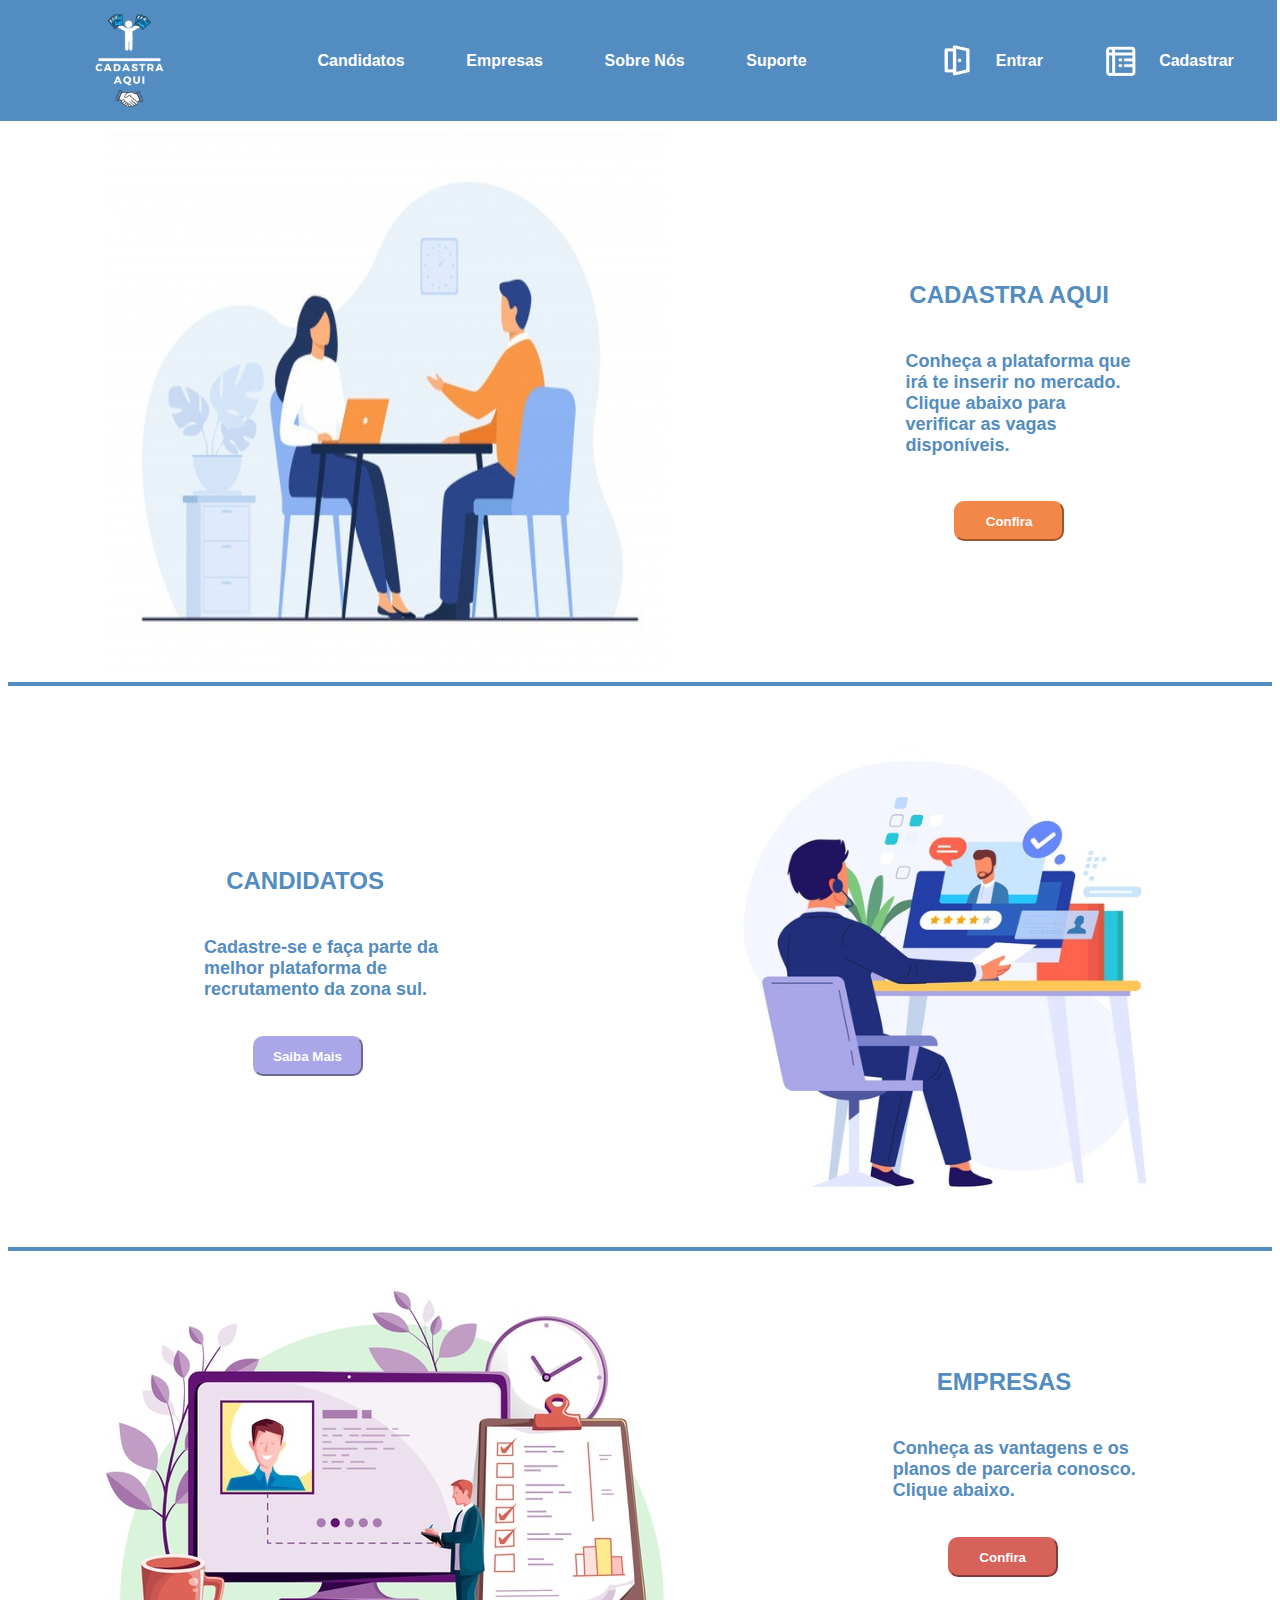
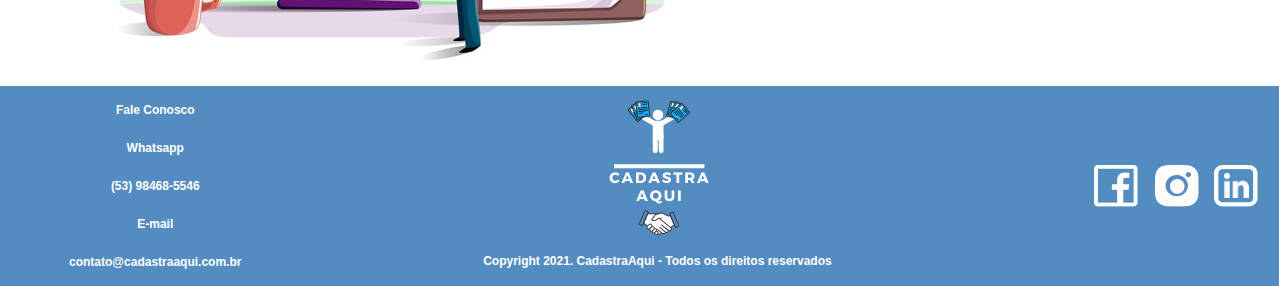
<file: includes/html/index.html>
<!DOCTYPE html>
<html lang="en">
<head>
    <meta charset="UTF-8">
    <meta http-equiv="X-UA-Compatible" content="IE=edge">
    <meta name="viewport" content="width=device-width, initial-scale=1.0">
    <title>Cadastra Aqui</title>
    <link rel="stylesheet" href="../css/style_index_teste.css">
    <link rel="apple-touch-icon" sizes="144x144" href="../imagens/favicon.ico">
    <link rel="icon" type="image/png" sizes="32x32" href="../imagens/favicon.ico">
    <link rel="icon" type="image/png" sizes="16x16" href="../imagens/favicon.ico">
    <link rel="mask-icon" href="../imagens/favicon.ico" color="#5bbad5">
    <meta name="msapplication-TileColor" content="#da532c">
    <meta name="theme-color" content="#ffffff">
</head>
<body>
    <header>
        <div class="logo">
            <img src="../imagens/Cópia de Cadastra Aqui Logotipo.png" alt="" width="100" height="10">
        </div>
        <nav class="menu">
            <div class="links">
                <li class="candidatos"><a href="candidatos.html">Candidatos</a></li>
                <li class="empresas"><a href="empresas.html">Empresas</a></li>
                <li class="sobre_nos"><a href="sobre_nos.html">Sobre Nós</a></li>
                <li class="suporte"><a href="suporte.html">Suporte</a></li>
            </div>
            <div class="acoes">
                <img class="btn-open" src="../imagens/bx_bx-door-open.png" alt="">
                <li class="entrar"><a href="login.html">Entrar</a></li>
                <img class="icon-cad" src="../imagens/Group.png" alt="" width="30" height="30">
                <li class="cadastrar"><a href="cadastro.html">Cadastrar</a></li>
            </div>
        </nav>
    </header>

    <section>
        <div class="conteudo-cadastra">
            <div class="img-cad">
                <img src="../imagens/imagem_inicial.jpg" alt="" width="560" height="545">
            </div>
            <div class="cadastra_aqui">
                <p class="titulo_cad">CADASTRA AQUI</p>
                <p class="texto_cad">Conheça a plataforma que irá te inserir no mercado.
                    Clique abaixo para verificar as vagas disponíveis. </p>
                <button type="submit" class="bt-conf">Confira</button></p>
            </div>
        </div>
        <hr class="divisoria">
        <div class="conteudo-candidato">
            <div class="candidato">
                <p class="titulo_cand">CANDIDATOS</p>
                <p class="texto_cand">Cadastre-se e faça parte da melhor plataforma
                    de recrutamento da zona sul.</p>
                <p class="bt-text"><button type="submit" class="bt-cand">Saiba Mais</button></p>
            </div>
            <div class="img-cand">
                <img src="../imagens/entrevista.jpg" alt="" width="560" height="545">
            </div>
        </div>
        <hr class="divisoria"> 
        <div class="conteudo-empresa">
            <div class="img-emp">
                <img src="../imagens/empresas.jpg" alt="">
            </div>
            <div class="empresa">
                <p class="titulo_emp">EMPRESAS</p>
                <p class="texto_emp">Conheça as vantagens e os planos de parceria conosco.
                    Clique abaixo. </p>
                <p class="bt-text"><button type="submit" class="bt-emp">Confira</button></p>
            </div>
        </div>
    </section>

    <footer class="rodape">
        <div class="contato">
            <p class="fale_conosco">Fale Conosco</p>
            <p class="whatsapp">Whatsapp</p>
            <p class="numero">(53) 98468-5546</p>
            <p class="email">E-mail</p>
            <p class="endereco_email">contato@cadastraaqui.com.br</p>
        </div>
        <div class="marca">
            <img class="logotipo" src="../imagens/Cópia de Cadastra Aqui Logotipo.png" alt="">
            <p class="copyright">Copyright 2021. CadastraAqui - Todos os direitos reservados</p>
        </div>
        <div class="icones">
            <img class="facebook" src="../imagens/VectorFacebook.png" alt="">
            <img class="instagram" src="../imagens/VectorInstagram-1.png" alt="">
            <img class="circulo-insta" src="../imagens/VectorInstagram.png" alt="" width="15" height="15">
            <img class="linkedin" src="../imagens/VectorLinkedin-1.png" alt="">
            <img class="sigla-linkedin" src="../imagens/VectorLinkedin.png" alt="" width="25" height="25">
        </div>
    </footer>
</body>
</html>
</file>
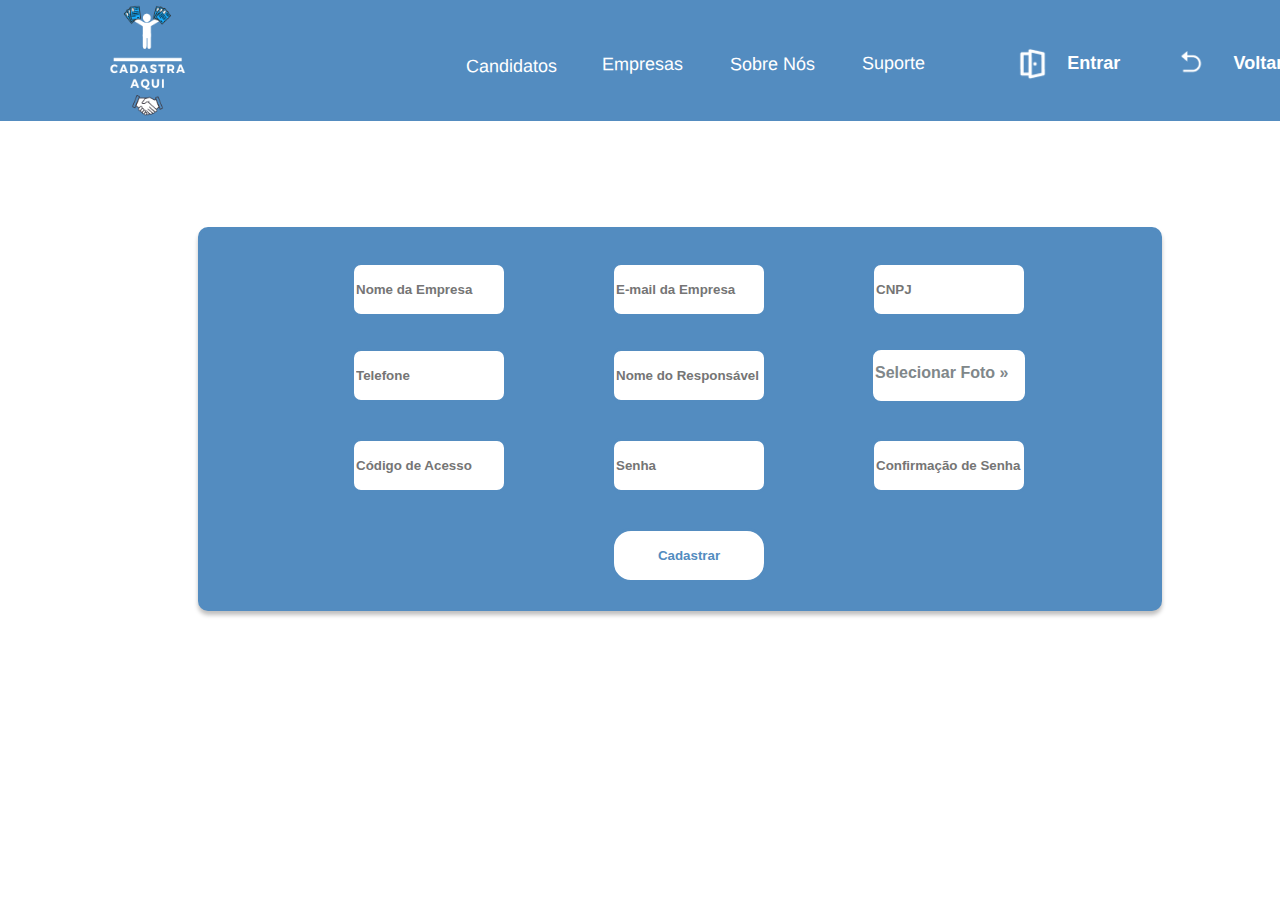
<file: includes/html/cadastrar_empresa.html>
<!DOCTYPE html>
<html lang="en">
<head>
    <meta charset="UTF-8">
    <meta http-equiv="X-UA-Compatible" content="IE=edge">
    <meta name="viewport" content="width=device-width, initial-scale=1.0">
    <title>Cadastra Aqui</title>
    <link rel="stylesheet" href="../css/style_cadempresa.css">
    <link rel="apple-touch-icon" sizes="144x144" href="../imagens/favicon.ico">
    <link rel="icon" type="image/png" sizes="32x32" href="../imagens/favicon.ico">
    <link rel="icon" type="image/png" sizes="16x16" href="../imagens/favicon.ico">
    <link rel="mask-icon" href="../imagens/favicon.ico" color="#5bbad5">
    <meta name="msapplication-TileColor" content="#da532c">
    <meta name="theme-color" content="#ffffff">
    <script src="../javascript/validaFormRecrutador.js"></script>
</head>
<body>
    <header class="menu">
        <img class="logo" src="../imagens/Cópia de Cadastra Aqui Logotipo.png" alt="">
        <nav>
            <li class="candidatos"><a href="candidatos.html">Candidatos</a></li>
            <li class="empresas"><a href="empresas.html">Empresas</a></li>
            <li class="sobre_nos"><a href="sobre_nos.html">Sobre Nós</a></li>
            <li class="suporte"><a href="suporte.html">Suporte</a></li>
            <img class="btn-open" src="../imagens/bx_bx-door-open.png" alt="">
            <li class="entrar"><a href="logar.html">Entrar</a></li>
            <img class="icon-vol" src="../imagens/Voltar.png" alt="">
            <li class="voltar"><a href="cadastro.html">Voltar</a></li>
        </nav>
    </header>

    <section>
        <form class="form-emp" action="../logica/logica_empresa.php" method="post" id="formulario_empresa" enctype="multipart/form-data">
            <div class="posicao">
                <input type="text" class="input-nome" name="nome_empresa" id="nome_empresa" value="" placeholder="Nome da Empresa">
                <div class="input-wrapper-foto">
                    <label for="foto">Selecionar Foto &#187;</label><input type="file" class="input-foto" name="foto" id="foto" value="">
                    <span class="file-name-foto" id="file-name-foto"></span>
                </div>
                <input type="text" class="input-email" name="email_empresa" id="email_empresa" value="" placeholder="E-mail da Empresa">
                <input type="text" class="input-cnpj" name="cnpj" id="cnpj" value="" placeholder="CNPJ">
                <input type="text" class="input-telefone" name="nr_telefone_empresa" id="nr_telefone_empresa" value="" placeholder="Telefone">
                <input type="password" class="input-senha" name="senha_empresa" id="senha_empresa" value="" placeholder="Senha">
                <input type="password" class="input-confirma_senha" name="confirma_senha" id="confirma_senha" value="" placeholder="Confirmação de Senha">
                <input type="text" class="input-nome-responsavel" name="nome_responsavel" id="nome_responsavel" value="" placeholder="Nome do Responsável">
                <input type="password" class="codigo" name="codigo_acesso" id="codigo_acesso" value="" placeholder="Código de Acesso">
                <button type="submit" class="btn-cad" name="botao"  value="botao">Cadastrar</button>
                    <input type="hidden" name="cadastrar" value="cadastrar">
                <div class="msg" id="mensagem"></div>
            </div>
        </form>
    </section>
    <script type="text/javascript"></script>
</body>
</html>
</file>
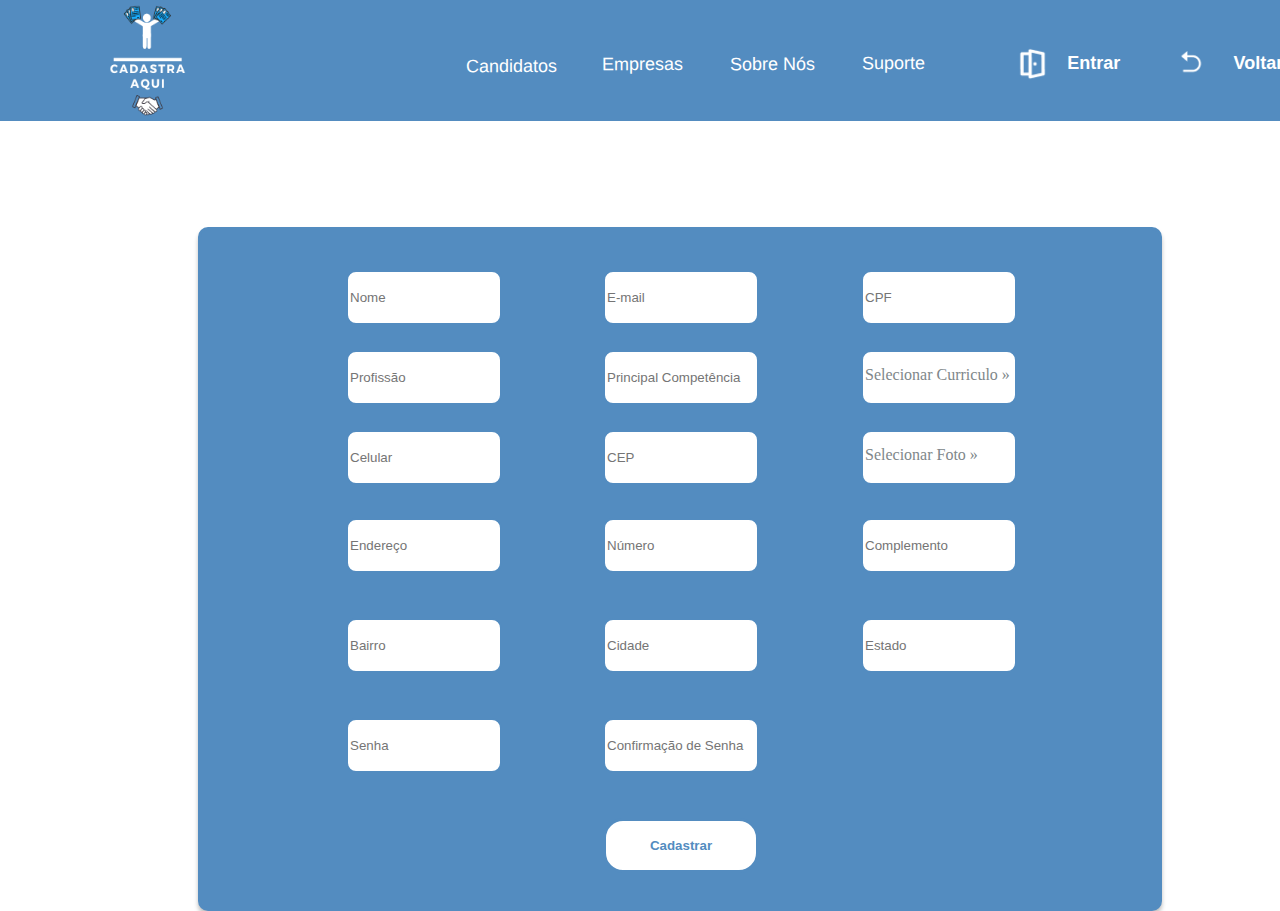
<file: includes/html/cadastrar_usuario.html>
<!DOCTYPE html>
<html lang="en">
<head>
    <meta charset="UTF-8">
    <meta http-equiv="X-UA-Compatible" content="IE=edge">
    <meta name="viewport" content="width=device-width, initial-scale=1.0">
    <title>Cadastra Aqui</title>
    <link rel="stylesheet" href="../css/sytle_cadusuario.css">
    <link rel="apple-touch-icon" sizes="144x144" href="../imagens/favicon.ico">
    <link rel="icon" type="image/png" sizes="32x32" href="../imagens/favicon.ico">
    <link rel="icon" type="image/png" sizes="16x16" href="../imagens/favicon.ico">
    <link rel="mask-icon" href="../imagens/favicon.ico" color="#5bbad5">
    <meta name="msapplication-TileColor" content="#da532c">
    <meta name="theme-color" content="#ffffff">
    <script src="../javascript/validaFormUsuarioFinal.js"></script>
</head>
<body>
    <header class="menu">
        <img class="logo" src="../imagens/Cópia de Cadastra Aqui Logotipo.png" alt="">
        <nav>
            <li class="candidatos"><a href="candidatos.html">Candidatos</a></li>
            <li class="empresas"><a href="empresas.html">Empresas</a></li>
            <li class="sobre_nos"><a href="sobre_nos.html">Sobre Nós</a></li>
            <li class="suporte"><a href="suporte.html">Suporte</a></li>
            <img class="btn-open" src="../imagens/bx_bx-door-open.png" alt="">
            <li class="entrar"><a href="logar.html">Entrar</a></li>
            <img class="icon-vol" src="../imagens/Voltar.png" alt="">
            <li class="voltar"><a href="cadastro.html">Voltar</a></li>
        </nav>
    </header>

    <section>
        <form class="form-usu" action="../logica/logica_candidato.php" method="post" id="formulario_usuario" enctype="multipart/form-data">
            <div class="posicao">
                <input type="text" class="input-nome" name="nome_usuario" id="nome_usuario" value="" placeholder="Nome">
                <input type="text" class="input-email" name="email_usuario" id="email_usuario" value="" placeholder="E-mail">
                <input type="text" class="input-cpf" name="cpf" id="cpf" value="" placeholder="CPF">
                <input type="text" class="input-profissao" name="profissão" id="profissão" value="" placeholder="Profissão">
                <input type="text" class="input-competencia" name="competencia" id="competencia" value="" placeholder="Principal Competência">
                <div class="input-wrapper-curriculo">
                    <label for="curriculo">Selecionar Curriculo &#187;</label><input type="file" class="input-curriculo" name="curriculo" id="curriculo" value="">
                    <span class="file-name-curriculo" id="file-name-curriculo"></span>
                </div>
                <div class="input-wrapper-foto">
                    <label for="foto">Selecionar Foto &#187;</label><input type="file" class="input-foto" name="foto" id="foto" value="">
                    <span class="file-name-foto" id="file-name-foto"></span>
                </div>
                <input type="text" class="input-cep" name="cep" id="cep" value="" placeholder="CEP">
                <input type="text" class="input-endereço" name="endereco" id="endereco" value="" placeholder="Endereço">
                <input type="text" class="input-numero" name="numero" id="numero" value="" placeholder="Número">
                <input type="text" class="input-complemento" name="complemento" id="complemento"  placeholder="Complemento">
                <input type="text" class="input-bairro" name="bairro" id="bairro" value="" placeholder="Bairro">
                <input type="text" class="input-cidade" name="cidade" id="cidade" value="" placeholder="Cidade">
                <input type="text" class="input-estado" name="estado" id="estado" value="" placeholder="Estado">
                <input type="password" class="input-senha" name="senha_usuario" id="senha_usuario" value="" placeholder="Senha">
                <input type="password" class="input-confirma_senha" name="confirma_senha" id="confirma_senha" value="" placeholder="Confirmação de Senha">
                <input type="text" class="input-celular" name="nr_telefone_usuario" id="nr_telefone_usuario" value="" placeholder="Celular">
                <button type="submit" class="btn-cad" name="botao"  value="botao">Cadastrar</button>
                <input type="hidden" name="cadastrar" value="cadastrar">
                <div class="msg" id="mensagem"></div>
            </div>
        </form>
    </section>
    <script type="text/javascript"></script>
</body>
</html>
</file>
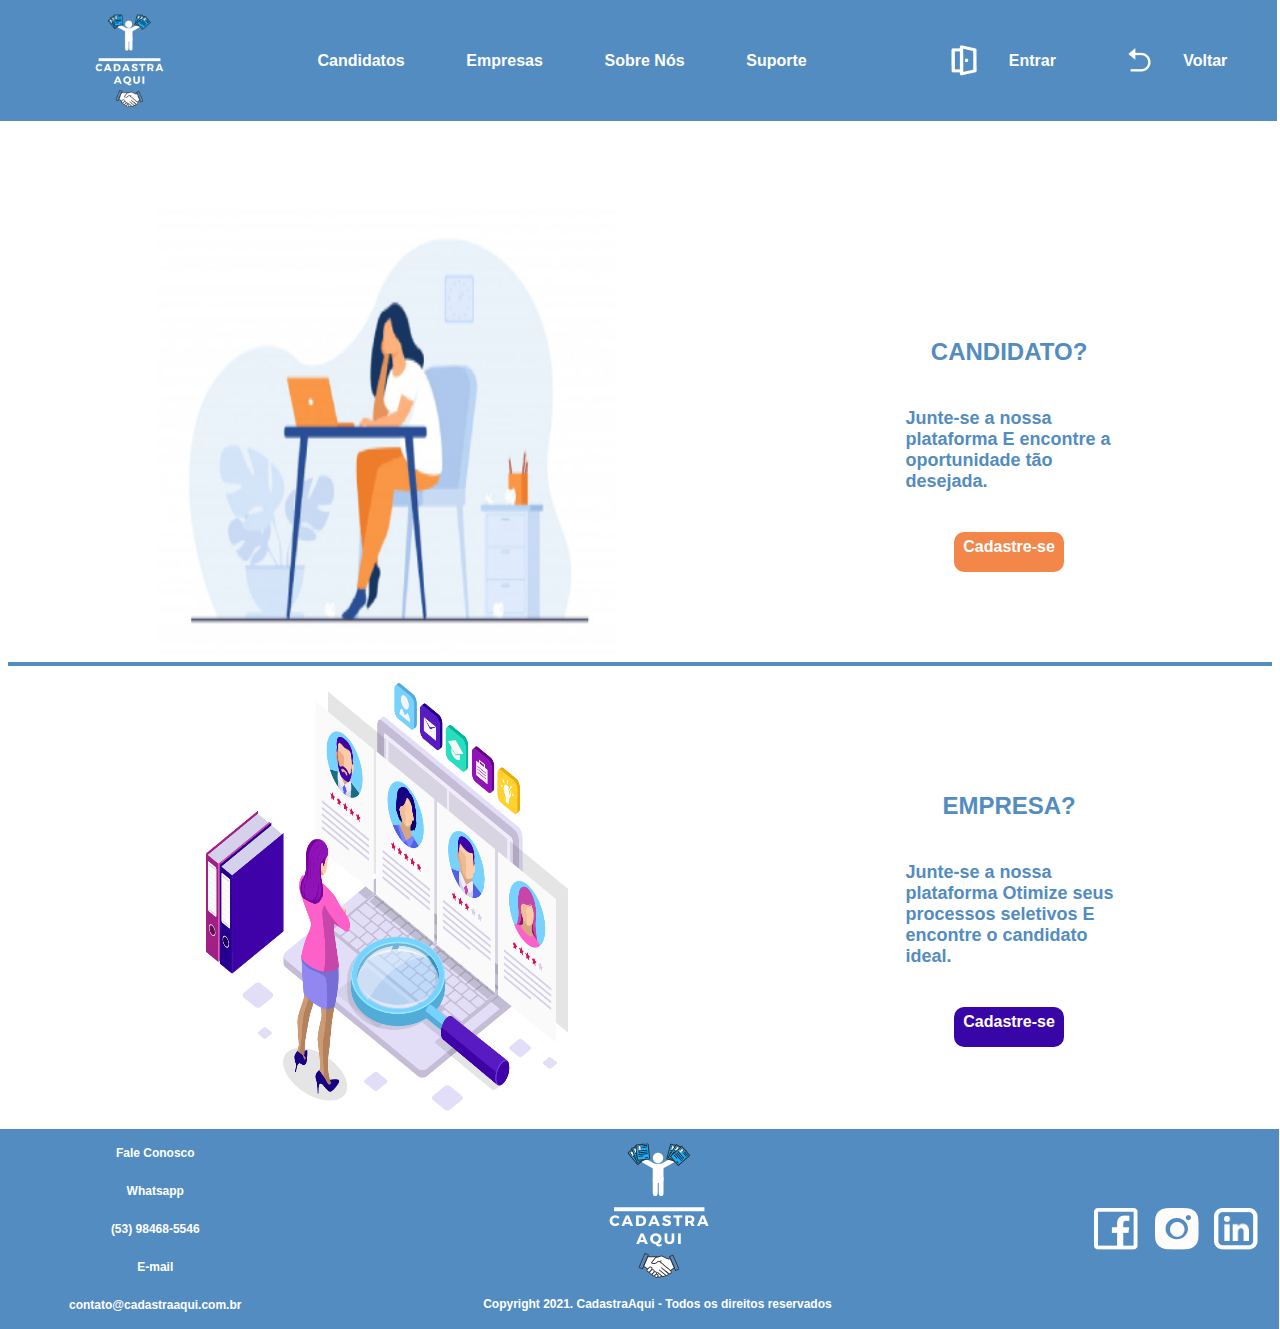
<file: includes/html/cadastro.html>
<!DOCTYPE html>
<html lang="en">
<head>
    <meta charset="UTF-8">
    <meta http-equiv="X-UA-Compatible" content="IE=edge">
    <meta name="viewport" content="width=device-width, initial-scale=1.0">
    <title>Cadastra Aqui</title>
    <link rel="stylesheet" href="../css/style_cadastro_final.css">
    <link rel="apple-touch-icon" sizes="144x144" href="../imagens/favicon.ico">
    <link rel="icon" type="image/png" sizes="32x32" href="../imagens/favicon.ico">
    <link rel="icon" type="image/png" sizes="16x16" href="../imagens/favicon.ico">
    <link rel="mask-icon" href="../imagens/favicon.ico" color="#5bbad5">
    <meta name="msapplication-TileColor" content="#da532c">
    <meta name="theme-color" content="#ffffff">
</head>
<body>
    <header>
        <div class="logo">
            <img src="../imagens/Cópia de Cadastra Aqui Logotipo.png" alt="" width="100" height="10">
        </div>
        <nav class="menu">
            <div class="links">
                <li class="candidatos"><a href="candidatos.html">Candidatos</a></li>
                <li class="empresas"><a href="empresas.html">Empresas</a></li>
                <li class="sobre_nos"><a href="sobre_nos.html">Sobre Nós</a></li>
                <li class="suporte"><a href="suporte.html">Suporte</a></li>
            </div>
            <div class="acoes">
                <img class="btn-open" src="../imagens/bx_bx-door-open.png" alt="">
                <li class="entrar"><a href="logar.html">Entrar</a></li>
                <img class="icon-vol" src="../imagens/Voltar.png" alt="">
                <li class="voltar"><a href="index.html">Voltar</a></li>
            </div>
        </nav>
    </header>

    <section>
        <div class="conteudo-candidato">
            <div class="img-cand">
                <img src="../imagens/consultoria-entrevista-motivacao.gif" alt="" width="460" height="445">
            </div>
            <div class="candidato">
                <p class="titulo_cand">CANDIDATO?</p>
                <p class="texto_cand">Junte-se a nossa plataforma 
                    E encontre a oportunidade tão desejada. </p>
                <li class="bt-cand"><a href="cadastrar_usuario.html">Cadastre-se</a></li>
            </div>
        </div>
        <hr class="divisoria">
        <div class="conteudo-empresa">
            <div class="img-emp">
                <img src="../imagens/cadastro_empresa.png" alt="" width="460" height="445">
            </div>
            <div class="empresa">
            <p class="titulo_emp">EMPRESA?</p>
            <p class="texto_emp">Junte-se a nossa plataforma
                Otimize seus processos seletivos
                E encontre o candidato ideal. </p>
            <li class="bt-emp"><a href="cadastrar_empresa.html">Cadastre-se</a></li>
            </div>
        </div>
    </section>

    <footer class="rodape">
        <div class="contato">
            <p class="fale_conosco">Fale Conosco</p>
            <p class="whatsapp">Whatsapp</p>
            <p class="numero">(53) 98468-5546</p>
            <p class="email">E-mail</p>
            <p class="endereco_email">contato@cadastraaqui.com.br</p>
        </div>
        <div class="marca">
            <img class="logotipo" src="../imagens/Cópia de Cadastra Aqui Logotipo.png" alt="">
            <p class="copyright">Copyright 2021. CadastraAqui - Todos os direitos reservados</p>
        </div>
        <div class="icones">
            <img class="facebook" src="../imagens/VectorFacebook.png" alt="">
            <img class="instagram" src="../imagens/VectorInstagram-1.png" alt="">
            <img class="circulo-insta" src="../imagens/VectorInstagram.png" alt="" width="15" height="15">
            <img class="linkedin" src="../imagens/VectorLinkedin-1.png" alt="">
            <img class="sigla-linkedin" src="../imagens/VectorLinkedin.png" alt="" width="25" height="25">
        </div>
    </footer>
</body>
</html>
</file>
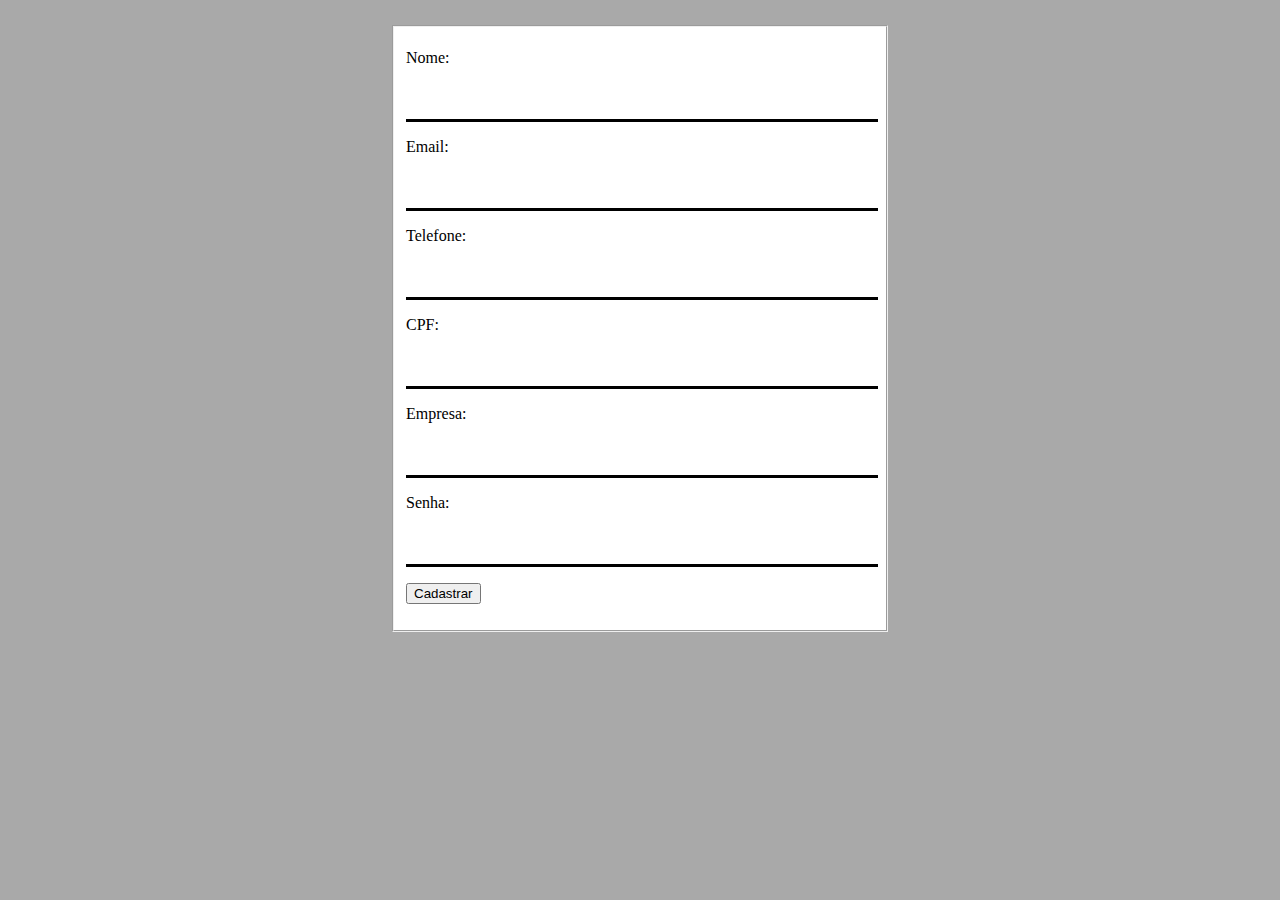
<file: includes/html/cadastro_recrutador.html>
<!DOCTYPE html>
<html lang="en">
<head>
    <meta charset="UTF-8">
    <meta name="viewport" content="width=device-width, initial-scale=1.0">
    <title>Cadastrar Recrutador</title>
    <link rel="stylesheet" href="../css/style.css">
    <script src="../javascript/validaFormRecrutador.js"></script>
</head>
<body>
        <form id="formulario_recrutador" action="../logica/logica_recrutador.php" method="post" class="form-container">
            <div class="fields">
                    <fieldset>
                        <p><label for="nome_recrutador">Nome: </label><input class="input" type="text" name="nome_recrutador" id="nome_recrutador"></p>
                        <p><label for="email_recrutador">Email: </label><input class="input" type="text" name="email_recrutador" id="email_recrutador"></p>
                        <p><label for="nr_telefone_recrutador">Telefone: </label><input class="input" type="text" name="nr_telefone_recrutador" id="nr_telefone_recrutador"></p>
                        <p><label for="cpf_recrutador">CPF: </label><input class="input" type="text" name="cpf_recrutador" id="cpf_recrutador"></p>
                        <p><label for="empresa">Empresa:</label><input class="input" type="text" name="empresa" id="empresa"></p>
                        <p><label for="senha">Senha: </label> <input class="input" type="password" name="senha" id="senha"></p>
                        <p><button type="submit" id='cadastrar' name='cadastrar' value="Cadastrar"> Cadastrar </button>  </p> 
                        <input type="hidden" name="cadastrar" value="cadastrar">
                    </fieldset>
                <div class="msg" id="mensagem"></div>
            </div>     
        </form>
    <script type="text/javascript"></script>
</body>
</html>
</file>
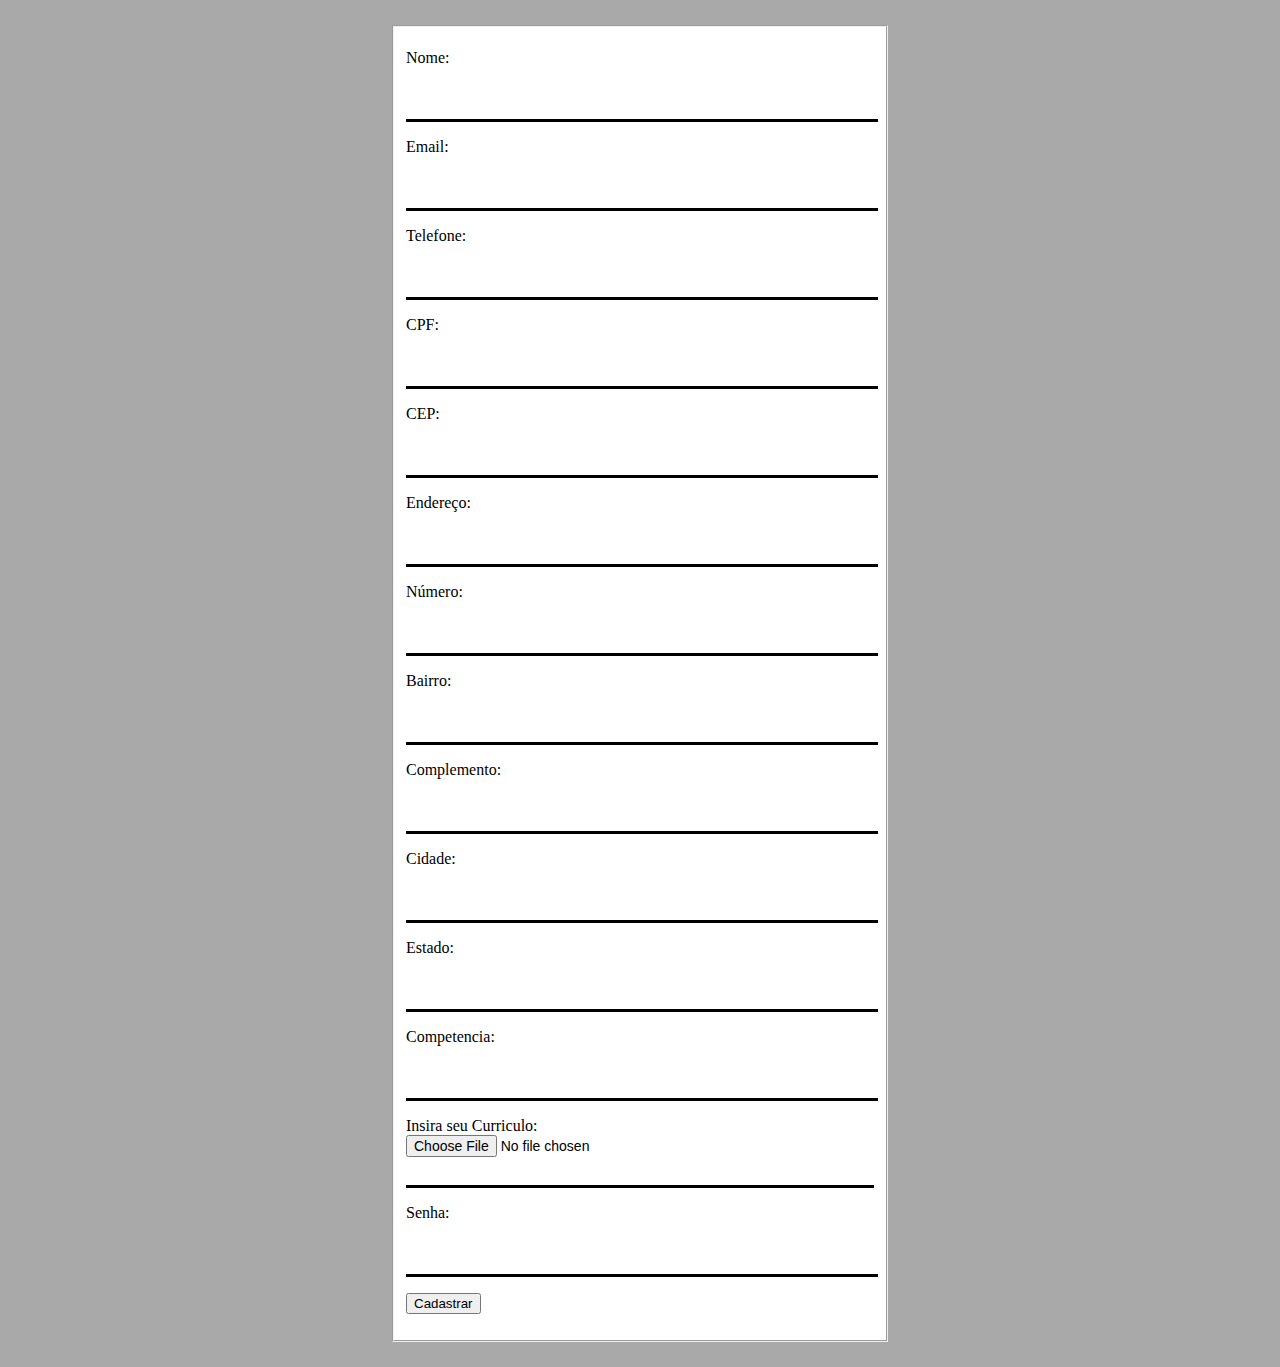
<file: includes/html/cadastro_usuario.html>
<!DOCTYPE html>
<html lang="en">
<head>
    <meta charset="UTF-8">
    <meta name="viewport" content="width=device-width, initial-scale=1.0">
    <title>Cadastrar Usuário</title>
    <link rel="stylesheet" href="../css/style.css">
    <script src="../javascript/validaFormUsuarioFinal.js"></script>
</head>
<body>
            <form id="formulario_usuario" action="../logica/logica_usuario.php" method="post" class="form-container" enctype="multipart/form-data">
                <div class="fields">
                        <fieldset>
                            <p><label for="nome_usuario">Nome: </label><input type="text" class="input" name="nome_usuario" id="nome_usuario"></p>
                            <p><label for="email_usuario">Email: </label><input type="text" class="input" name="email_usuario" id="email_usuario"></p>
                            <p><label for="nr_telefone_usuario">Telefone: </label><input type="text" class="input" name="nr_telefone_usuario" id="nr_telefone_usuario"></p>
                            <p><label for="cpf">CPF: </label><input type="text" class="input" name="cpf" id="cpf"></p>
                            <p><label for="cep">CEP: </label><input type="text" class="input" name="cep" id="cep"></p>
                            <p><label for="endereco">Endereço: </label><input type="text" class="input" name="endereco" id="endereco"></p>
                            <p><label for="numero">Número: </label><input type="text" class="input" name="numero" id="numero"></p>
                            <p><label for="bairro">Bairro: </label><input type="text" class="input" name="bairro" id="bairro"></p>
                            <p><label for="complemento">Complemento: </label><input type="text" class="input" name="complemento" id="complemento"></p>
                            <p><label for="cidade">Cidade: </label><input type="text" class="input" name="cidade" id="cidade"></p>
                            <p><label for="estado">Estado: </label><input type="text" class="input" name="estado" id="estado"></p>
                            <p><label for="competencia">Competencia: </label><input type="text" class="input" name="competencia" id="competencia"></p>
                            <p><label for="curriculo">Insira seu Curriculo: </label><input type="file" class="input" name="curriculo" id="curriculo"></p>
                            <p><label for="senha_usuario">Senha: </label> <input type="password" class="input" name="senha_usuario" id="senha_usuario"></p>
                            <p><button type="submit" name="botao" value="botao">Cadastrar</button></p>
                            <input type="hidden" name="cadastrar" value="cadastrar">
                        </fieldset>
                    <div class="msg" id="mensagem"></div>
                </div>     
            </form>
    <script type="text/javascript"></script>
</body>
</html>
</file>
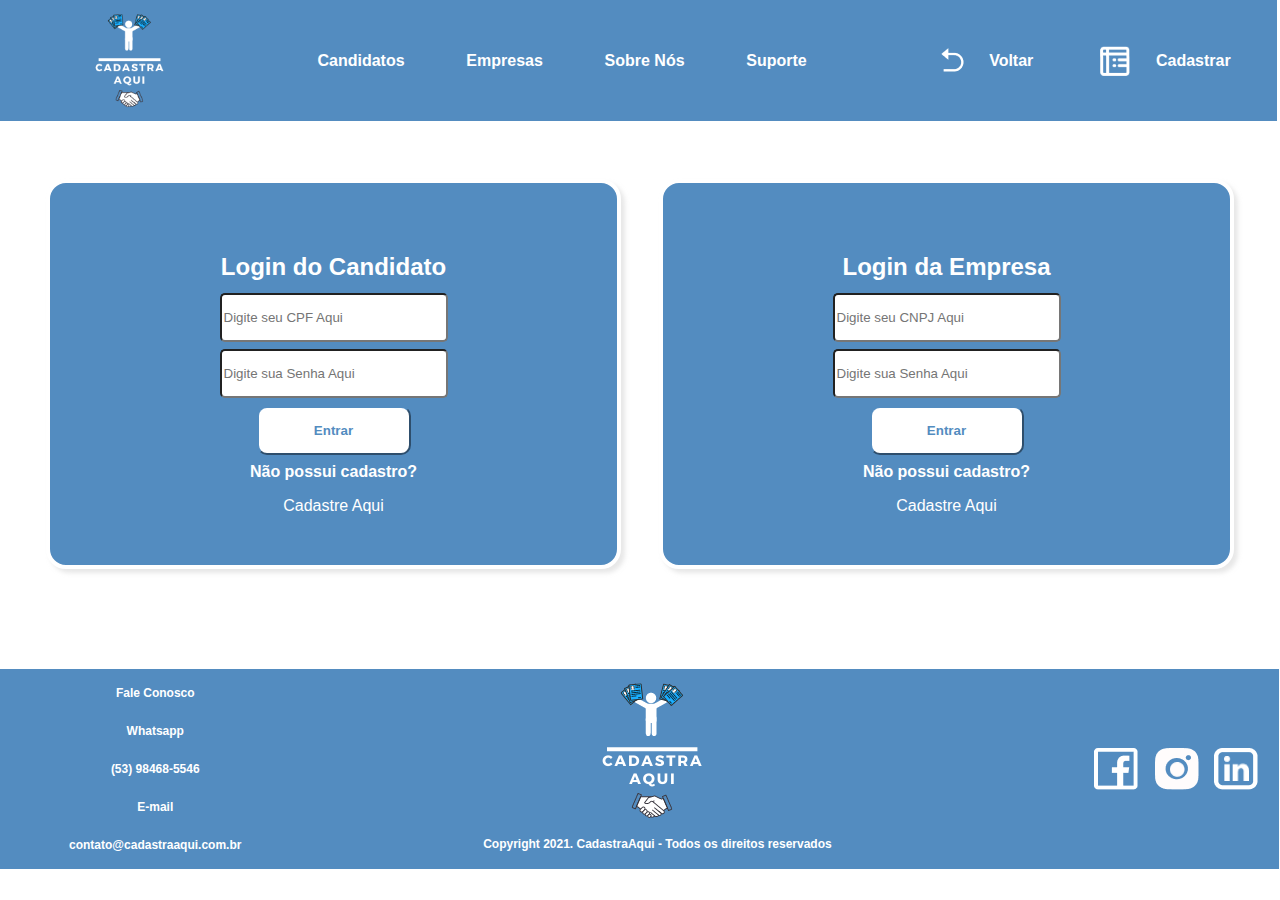
<file: includes/html/login.html>
<!DOCTYPE html>
<html lang="en">
<head>
    <meta charset="UTF-8">
    <meta http-equiv="X-UA-Compatible" content="IE=edge">
    <meta name="viewport" content="width=device-width, initial-scale=1.0">
    <title>Login</title>
    <link rel="stylesheet" href="../css/style_login_final.css">
    <link rel="apple-touch-icon" sizes="144x144" href="../imagens/favicon.ico">
    <link rel="icon" type="image/png" sizes="32x32" href="../imagens/favicon.ico">
    <link rel="icon" type="image/png" sizes="16x16" href="../imagens/favicon.ico">
    
    <link rel="mask-icon" href="../imagens/favicon.ico" color="#5bbad5">
    <meta name="msapplication-TileColor" content="#da532c">
    <meta name="theme-color" content="#ffffff">
    <script src="../javascript/login_usuario.js"></script>

</head>
<body>
    <header>
        <div class="logo">
            <img src="../imagens/Cópia de Cadastra Aqui Logotipo.png" alt="" width="100" height="10">
        </div>
        <nav class="menu">
            <div class="links">
                <li class="candidatos"><a href="candidatos.html">Candidatos</a></li>
                <li class="empresas"><a href="empresas.html">Empresas</a></li>
                <li class="sobre_nos"><a href="sobre_nos.html">Sobre Nós</a></li>
                <li class="suporte"><a href="suporte.html">Suporte</a></li> 
            </div>
            <div class="acoes">
                <img class="icon-vol" src="../imagens/Voltar.png" alt="">
                <li class="voltar"><a href="index.html">Voltar</a></li>
                <img class="icon-cad" src="../imagens/Group.png" alt="" width="30" height="30">
                <li class="cadastrar"><a href="cadastro.html">Cadastrar</a></li>
            </div>
        </nav>
    </header>

    <section>
        <div class="forms">
            <form class="form-cad" action="../logica/logica_candidato.php" method="post" id="login_usuario" enctype="multipart/form-data">
                <h2>Login do Candidato</h2>
                <input class="input-cpf" type="text" name="cpf" id="cpf" value="" placeholder="Digite seu CPF Aqui">
                <input class="input-senha" type="password" name="senha_usuario" id="senha_usuario" value="" placeholder="Digite sua Senha Aqui">
                <div class="msg" id="mensagem"></div>
                <button class="btn-entrar" type="submit" id="entrar" name="entrar" value="entrar"> Entrar </button>
                <input type="hidden" name="entrar" value="entrar">
                
                    <p class="pergunta">Não possui cadastro?</p>
                    <a class="link-cad" href="cadastro.html">Cadastre Aqui</a>
                    
            </form>
            <form class="form-emp" action="../logica/logica_empresa.php" method="post" id="login_empresa" enctype="multipart/form-data">
                <h2 class="login">Login da Empresa</h2>
                <input class="input-cnpj" type="text" name="cnpj" id="cnpj" value="" placeholder="Digite seu CNPJ Aqui">
                <input class="input-senha-empresa" type="password" name="senha_empresa" id="senha_empresa" value="" placeholder="Digite sua Senha Aqui">
                <div class="msg-emp" id="mensagem-empresa"></div>
                <button class="btn-entrar-emp" type="submit" id="entrar_emp" name="entrar_emp" value="entrar_emp"> Entrar </button>
                <input type="hidden" name="entrar_emp" value="entrar_emp">
                
                    <p class="pergunta-emp">Não possui cadastro?</p>
                    <a class="link-cad-emp" href="cadastro.html">Cadastre Aqui</a>
                    
            </form>
        </div>
    </section>

    <footer class="rodape">
        <div class="contato">
            <p class="fale_conosco">Fale Conosco</p>
            <p class="whatsapp">Whatsapp</p>
            <p class="numero">(53) 98468-5546</p>
            <p class="email">E-mail</p>
            <p class="endereco_email">contato@cadastraaqui.com.br</p>
        </div>
        <div class="marca">
            <img class="logotipo" src="../imagens/Cópia de Cadastra Aqui Logotipo.png" alt="">
            <p class="copyright">Copyright 2021. CadastraAqui - Todos os direitos reservados</p>
        </div>
        <div class="icones">
            <img class="facebook" src="../imagens/VectorFacebook.png" alt="">
            <img class="instagram" src="../imagens/VectorInstagram-1.png" alt="">
            <img class="circulo-insta" src="../imagens/VectorInstagram.png" alt="" width="15" height="15">
            <img class="linkedin" src="../imagens/VectorLinkedin-1.png" alt="">
            <img class="sigla-linkedin" src="../imagens/VectorLinkedin.png" alt="" width="25" height="25">
        </div>
    </footer>

    <script type="text/javascript"></script>
</body>
</html>
</file>
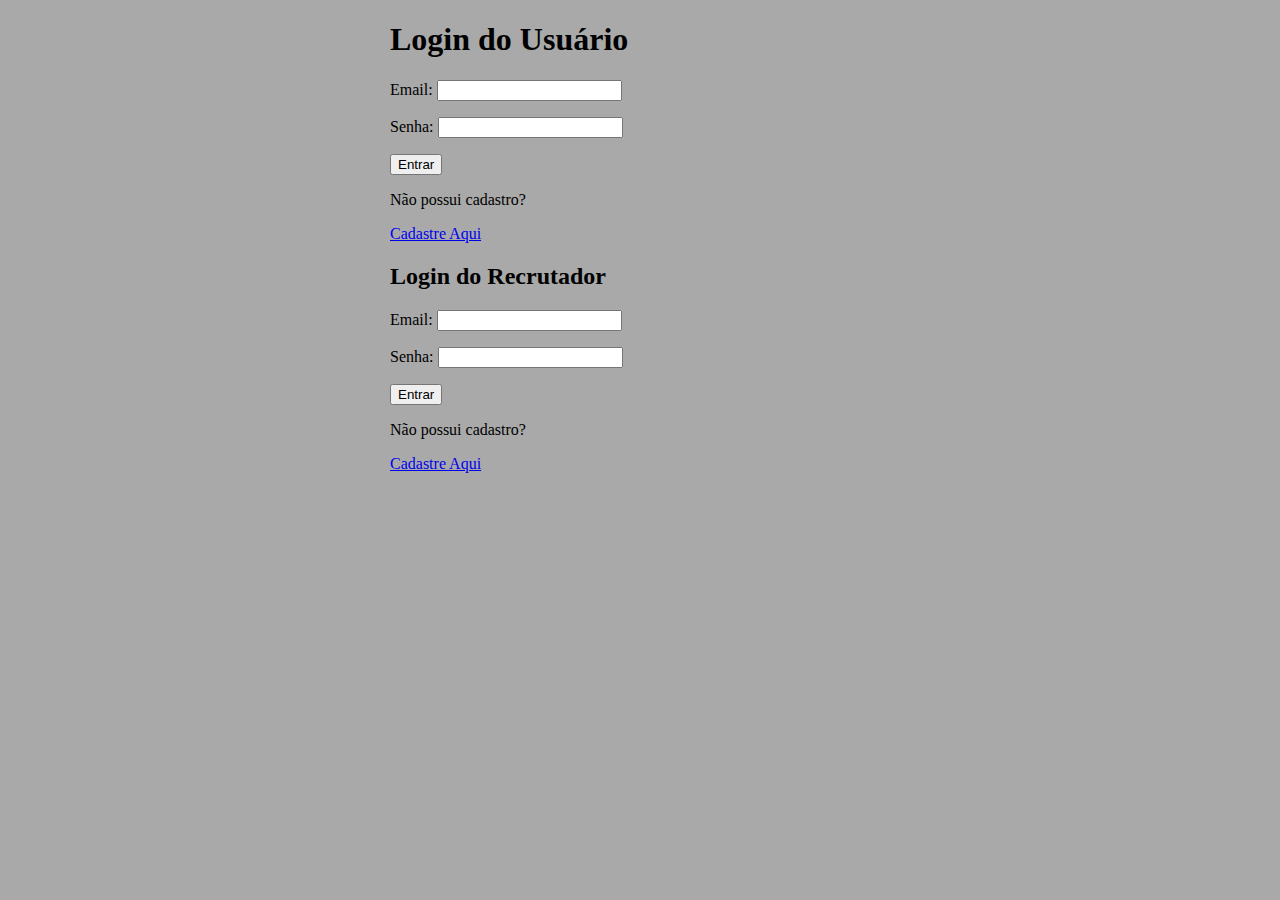
<file: includes/html/login_teste.html>
<!DOCTYPE html>
<html lang="en">
<head>
    <meta charset="UTF-8">
    <meta name="viewport" content="width=device-width, initial-scale=1.0">
    <title>Login</title>
    <link rel="stylesheet" href="../css/style.css">
</head>
<body>
    <main>
        <section class="form-container">
            <h1>Login do Usuário</h1>
            <form action="../logica/logica_usuario.php" method="post">
                <p><label for="email_usuario">Email: </label><input type="text" name="email_usuario" id="email_usuario"></p>
                <p><label for="senha_usuario">Senha: </label><input type="password" name="senha_usuario" id="senha_usuario"></p>
                <p><button type="submit" id='entrar' name='entrar' value="Entrar"> Entrar </button>  </p>
                <p>Não possui cadastro?</p>
                <a href="cadastro_usuario.html">Cadastre Aqui</a>
            </form>
        </section>
        <aside class="form-container">
            <h2>Login do Recrutador</h2>
            <form action="../logica/logica_recrutador.php" method="post">
                <p><label for="email_recrutador">Email: </label><input type="text" name="email_recrutador" id="email_recrutador"></p>
                <p><label for="senha">Senha: </label><input type="password" name="senha" id="senha"></p>
                <p><button type="submit" id='entrar_rec' name='entrar_rec' value="Entrar_rec"> Entrar </button>  </p>
                <p>Não possui cadastro?</p>
                <a href="cadastro_recrutador.html">Cadastre Aqui</a>
            </form>
        </aside>
    </main>
</body>
</html>
</file>
<file: includes/css/style_index_teste.css>
body header,.rodape,section{
    max-width: 95.375em;
    min-width: 68em;
}

header{
    position: relative;
    width: 101%;
    right: 0.6%;
    height: 121px;
    bottom: 8px;
    display: flex;
    justify-content: center;
    background-color: #538CC0;
}

header .logo {
    display: flex;
    justify-content: center;
    align-items: center;
    width: 20%;
}

header .logo img{
    max-width: 100%;
    height: auto;
}

header .menu{
    width: 80%;
    display: flex;
    justify-content: space-around;
    align-items: center;
}

header .menu a{
    color:white;
    text-decoration: none; 
    font-family: -apple-system, BlinkMacSystemFont, 'Segoe UI', Roboto, Oxygen, Ubuntu, Cantarell, 'Open Sans', 'Helvetica Neue', sans-serif;
    font-weight: bold;
    
}

header .menu .links{
    width: 60%;
    display: flex;
    justify-content: space-evenly;
    align-items: center;
}

header .menu .acoes{
    width: 40%;
    display: flex;
    justify-content: space-evenly;
    align-items: center;
}

header .menu li{
    list-style-type: none;
}

header .menu .acoes .btn-open{
    max-width: 100%;
    height: auto;
    position: relative;
    left: 6%;
}

header .menu .acoes .icon-cad{
    max-width: 100%;
    height: auto;
    position: relative;
    left: 5%;
}

section .conteudo-cadastra{
    display: flex;
    flex-direction: row;
    justify-content: space-evenly;
}

section .conteudo-cadastra .img-cad{
    display: flex;
    justify-content: center;
    align-items: center;
    width: 60%;
}

section .conteudo-cadastra .img-caid img{
    max-width: 100%;
    height: auto;
}

section .conteudo-cadastra .cadastra_aqui{
    display: flex;
    flex-direction: column;
    align-items: center;
    justify-content: center;
    width: 40%;
}

section .conteudo-cadastra .cadastra_aqui .titulo_cad{
    position: relative;
    right: 2%;
    font-family: -apple-system, BlinkMacSystemFont, 'Segoe UI', Roboto, Oxygen, Ubuntu, Cantarell, 'Open Sans', 'Helvetica Neue', sans-serif;
    font-weight: bold;
    font-size: 24px;
    color: #538CC0;
}

section .conteudo-cadastra .cadastra_aqui .texto_cad{
    position: relative;
    font-family: -apple-system, BlinkMacSystemFont, 'Segoe UI', Roboto, Oxygen, Ubuntu, Cantarell, 'Open Sans', 'Helvetica Neue', sans-serif;
    font-weight: bold;
    font-size: 18px;
    width: 45%;
    color: #538CC0;
}

section .conteudo-cadastra .cadastra_aqui .bt-conf{
    position: relative;
    width: 110px;
    height: 40px;
    top: 5%;
    right: 2%;
    background: #F28749;
    border-radius: 10px;
    border-color: #F28749;
    color: #FFFFFF;
    font-family: -apple-system, BlinkMacSystemFont, 'Segoe UI', Roboto, Oxygen, Ubuntu, Cantarell, 'Open Sans', 'Helvetica Neue', sans-serif;
    font-weight: bold;

}

.divisoria{
    border: 2px solid #538CC0;
}

section .conteudo-candidato{
    display: flex;
    justify-content: space-evenly;
}

section .conteudo-candidato .candidato{
    display: flex;
    flex-direction: column;
    align-items: center;
    justify-content: center;
    width: 50%;
}

section .conteudo-candidato .candidato .titulo_cand{
    position: relative;
    right: 3%;
    font-family: -apple-system, BlinkMacSystemFont, 'Segoe UI', Roboto, Oxygen, Ubuntu, Cantarell, 'Open Sans', 'Helvetica Neue', sans-serif;
    font-weight: bold;
    font-size: 24px;
    color: #538CC0;
}

section .conteudo-candidato .candidato .texto_cand{
    position: relative;
    left: 2%;
    font-family: -apple-system, BlinkMacSystemFont, 'Segoe UI', Roboto, Oxygen, Ubuntu, Cantarell, 'Open Sans', 'Helvetica Neue', sans-serif;
    font-weight: bold;
    font-size: 18px;
    width: 42%;
    color: #538CC0;
}

section .conteudo-candidato .candidato .bt-cand{
    position: relative;
    width: 110px;
    height: 40px;
    top: 5%;
    right: 15%;
    background: #A9A7E8;
    border-radius: 10px;
    border-color: #A9A7E8;
    color: #FFFFFF;
    font-family: -apple-system, BlinkMacSystemFont, 'Segoe UI', Roboto, Oxygen, Ubuntu, Cantarell, 'Open Sans', 'Helvetica Neue', sans-serif;
    font-weight: bold;

}

section .conteudo-candidato .img-cand{
    display: flex;
    justify-content: center;
    align-items: center;
    width: 50%;
}

section .conteudo-empresa{
    display: flex;
    justify-content: space-evenly;
}

section .conteudo-empresa .img-emp{
    display: flex;
    justify-content: center;
    align-items: center;
    width: 60%;
}

section .conteudo-empresa .empresa{
    display: flex;
    flex-direction: column;
    align-items: center;
    justify-content: center;
    width: 40%;
}

section .conteudo-empresa .empresa .titulo_emp{
    position: relative;
    right: 3%;
    font-family: -apple-system, BlinkMacSystemFont, 'Segoe UI', Roboto, Oxygen, Ubuntu, Cantarell, 'Open Sans', 'Helvetica Neue', sans-serif;
    font-weight: bold;
    font-size: 24px;
    color: #538CC0;
}

section .conteudo-empresa .empresa .texto_emp{
    position: relative;
    font-family: -apple-system, BlinkMacSystemFont, 'Segoe UI', Roboto, Oxygen, Ubuntu, Cantarell, 'Open Sans', 'Helvetica Neue', sans-serif;
    font-weight: bold;
    font-size: 18px;
    width: 50%;
    color: #538CC0;
}

section .conteudo-empresa .empresa .bt-emp{
    position: relative;
    width: 110px;
    height: 40px;
    top: 5%;
    right: 15%;
    background: #D66259;
    border-radius: 10px;
    border-color: #D66259;
    color: #FFFFFF;
    font-family: -apple-system, BlinkMacSystemFont, 'Segoe UI', Roboto, Oxygen, Ubuntu, Cantarell, 'Open Sans', 'Helvetica Neue', sans-serif;
    font-weight: bold;

}

footer{
    position: relative;
    top: 10px;
    right: 1%;
    width: 100%;
    display: flex;
    justify-content: space-around;
    background-color: #538CC0;
    height: 200px;
    align-items: center;
    border-left: 20px solid #538CC0;
    
}

footer .contato{
    display: flex;
    flex-direction: column;
    align-items: center;
    justify-content: center;
    width: 20%;
}

footer .contato p{
    position: relative;
    font-family: -apple-system, BlinkMacSystemFont, 'Segoe UI', Roboto, Oxygen, Ubuntu, Cantarell, 'Open Sans', 'Helvetica Neue', sans-serif;
    font-weight: bold;
    font-size: 12px;
    color: #FFFFFF;
}

footer .marca{
    display: flex;
    flex-direction: column;
    align-items: center;
    justify-content: center;
    width: 60%;
}

footer .marca .logotipo{
    position: relative;
    right: 4%;
}

footer .marca .copyright{
    position: relative;
    right: 4%;
    font-family: -apple-system, BlinkMacSystemFont, 'Segoe UI', Roboto, Oxygen, Ubuntu, Cantarell, 'Open Sans', 'Helvetica Neue', sans-serif;
    font-weight: bold;
    font-size: 12px;
    color: #FFFFFF;
}

footer .icones{
    display: flex;
    flex-direction: row;
    justify-content: space-around;
}

footer .icones .instagram{
    position: relative;
    left: 10%;
}

footer .icones .circulo-insta{
    position: relative;
    right: 7%;
    top: 14px;
}

footer .icones .linkedin{
    position: relative;
    left: 10%;
}

footer .icones .sigla-linkedin{
    position: relative;
    right: 10%;
    top: 8px;
}


@media (max-width: 800px) {
    section .conteudo-cadastra {
    flex-direction: column;
    justify-content: center;
    align-items: center;
    }
    section .conteudo-candidato {
    flex-direction: column-reverse;
    justify-content: center;
    align-items: center;
    }
    section .conteudo-empresa {
    flex-direction: column;
    justify-content: center;
    align-items: center;
    }
    }
</file>
<file: includes/css/style_cadempresa.css>
.menu {
    position: absolute;
    width: 1440px;
    height: 121px;
    left: 0px;
    top: 0px;
    background: #538CC0;
    
    }
    
    .logo {
        position: absolute;
        width: 110px;
        height: 121px;
        left: 91px;
        top: 0.47px;
        border-radius: 400px;
    }
    
    .candidatos {
        position: absolute;
        width: 130px;
        height: 26px;
        left: 466.17px;
        top: 56.23px;
        list-style-type: none;
        font-family: -apple-system, BlinkMacSystemFont, 'Segoe UI', Roboto, Oxygen, Ubuntu, Cantarell, 'Open Sans', 'Helvetica Neue', sans-serif;
        font-style: normal;
        font-weight: 500;
        font-size: 18px;
        line-height: 21px;
    
        color: #FFFFFF;
    
        transform: rotate(-0.19deg);
    }
    
    .candidatos a {
        text-decoration: none;
        color: #FFFFFF;
    }
    
    .empresas {
        position: absolute;
        width: 107px;
        height: 27px;
        left: 602.17px;
        top: 53.78px;
        list-style-type: none;
        font-family: -apple-system, BlinkMacSystemFont, 'Segoe UI', Roboto, Oxygen, Ubuntu, Cantarell, 'Open Sans', 'Helvetica Neue', sans-serif;
        font-style: normal;
        font-weight: 500;
        font-size: 18px;
        line-height: 21px;
    
        color: #FFFFFF;
    
        transform: rotate(-0.19deg);
    }
    
    .empresas a {
        text-decoration: none;
        color: #FFFFFF;
    }
    
    .sobre_nos {
        position: absolute;
        width: 112px;
        height: 27px;
        left: 730.17px;
        top: 54.35px;
        list-style-type: none;
        font-family: -apple-system, BlinkMacSystemFont, 'Segoe UI', Roboto, Oxygen, Ubuntu, Cantarell, 'Open Sans', 'Helvetica Neue', sans-serif;
        font-style: normal;
        font-weight: 500;
        font-size: 18px;
        line-height: 21px;
    
        color: #FFFFFF;
    
        transform: rotate(-0.19deg);
    }
    
    .sobre_nos a {
        text-decoration: none;
        color: #FFFFFF;
    }
    
    .suporte {
        position: absolute;
        width: 85px;
        height: 27px;
        left: 862.16px;
        top: 52.92px;
        list-style-type: none;
    
        font-family: -apple-system, BlinkMacSystemFont, 'Segoe UI', Roboto, Oxygen, Ubuntu, Cantarell, 'Open Sans', 'Helvetica Neue', sans-serif;
        font-style: normal;
        font-weight: 500;
        font-size: 18px;
        line-height: 21px;
    
        color: #FFFFFF;
    
        transform: rotate(-0.19deg);
    }
    
    .suporte a {
        text-decoration: none;
        color: #FFFFFF;
    }
    
    .btn-open {
        position: absolute;
        width: 40px;
        height: 36px;
        left: 1012.15px;
        top: 46.42px;
    }
    
    .entrar {
        position: absolute;
        width: 92px;
        height: 27px;
        left: 1028.17px;
        top: 53.36px;
        list-style-type: none;
        font-family: -apple-system, BlinkMacSystemFont, 'Segoe UI', Roboto, Oxygen, Ubuntu, Cantarell, 'Open Sans', 'Helvetica Neue', sans-serif;
        font-style: normal;
        font-weight: normal;
        font-size: 18px;
        line-height: 21px;
        text-align: right;
    
    }
    
    .entrar a {
        text-decoration: none;
        color: #FFFFFF;
        font-weight: bold;
    }

    .icon-vol {
        position: relative;
        left: 81.85%;
        right: 16.42%;
        top: 50px;
        width: 25px;
        height: 25px;
    }
    
    .voltar {
        position: relative;
        width: 168px;
        height: 27px;
        left: 1115.17px;
        top: 23.88px;
        list-style-type: none;
        font-family: -apple-system, BlinkMacSystemFont, 'Segoe UI', Roboto, Oxygen, Ubuntu, Cantarell, 'Open Sans', 'Helvetica Neue', sans-serif;
        font-style: normal;
        font-weight: normal;
        font-size: 18px;
        line-height: 21px;
        text-align: right;
    }
    
    .voltar a {
        text-decoration: none;
        font-weight: bold;
        color: #FFFFFF;
    }

    .form-emp {
        position: absolute;
width: 964px;
height: 384px;
left: 198px;
top: 227px;

background: #538CC0;
border: 3px solid #538CC0;
box-sizing: border-box;
box-shadow: 0px 4px 4px rgba(0, 0, 0, 0.25);
border-radius: 10px;
    }

    .posicao {
        position: absolute;
        top: 110px;
    }

    .input-nome {
        position: absolute;
width: 156px;
height: 55px;
left: 150px;
top: -78px;

font-weight: bold;
font-family: -apple-system, BlinkMacSystemFont, 'Segoe UI', Roboto, Oxygen, Ubuntu, Cantarell, 'Open Sans', 'Helvetica Neue', sans-serif;
background: #FFFFFF;
border: 3px solid #538CC0;
box-sizing: border-box;
border-radius: 10px;
    }

    input[type='file'] {
        display: none;
    }

    label[for="foto"] {
        position: absolute;
        width: 156px;
height: 55px;
left: 670px;
top: 8px;
cursor: pointer;
background: #FFFFFF;
color: rgb(128, 135, 138);
border: 2px solid #538CC0;
box-sizing: border-box;
border-radius: 10px;
padding: 14px 2px;
font-family: -apple-system, BlinkMacSystemFont, 'Segoe UI', Roboto, Oxygen, Ubuntu, Cantarell, 'Open Sans', 'Helvetica Neue', sans-serif;
font-weight: bold;

    }


    .input-wrapper-foto label:hover {
        background-color: #2980b9;
    }

    .file-name-foto {
        position: relative;
        left: 930px;
        top: 195px;
        color: #FFFFFF;
        font-size: 10px;
    }

    .input-email {
        position: absolute;
width: 156px;
height: 55px;
left: 410px;
top: -78px;
font-weight: bold;
font-family: -apple-system, BlinkMacSystemFont, 'Segoe UI', Roboto, Oxygen, Ubuntu, Cantarell, 'Open Sans', 'Helvetica Neue', sans-serif;
background: #FFFFFF;
border: 3px solid #538CC0;
box-sizing: border-box;
border-radius: 10px;
    }

    .input-cnpj {
        position: absolute;
width: 156px;
height: 55px;
left: 670px;
top: -78px;
font-weight: bold;
font-family: -apple-system, BlinkMacSystemFont, 'Segoe UI', Roboto, Oxygen, Ubuntu, Cantarell, 'Open Sans', 'Helvetica Neue', sans-serif;
background: #FFFFFF;
border: 3px solid #538CC0;
box-sizing: border-box;
border-radius: 10px;
    }

    .input-telefone {
        position: absolute;
width: 156px;
height: 55px;
left: 150px;
top: 8px;
font-weight: bold;
font-family: -apple-system, BlinkMacSystemFont, 'Segoe UI', Roboto, Oxygen, Ubuntu, Cantarell, 'Open Sans', 'Helvetica Neue', sans-serif;
background: #FFFFFF;
border: 3px solid #538CC0;
box-sizing: border-box;
border-radius: 10px;
    }

    .input-nome-responsavel {
        position: absolute;
width: 156px;
height: 55px;
left: 410px;
top: 8px;
font-weight: bold;
font-family: -apple-system, BlinkMacSystemFont, 'Segoe UI', Roboto, Oxygen, Ubuntu, Cantarell, 'Open Sans', 'Helvetica Neue', sans-serif;
background: #FFFFFF;
border: 3px solid #538CC0;
box-sizing: border-box;
border-radius: 10px;
    }

    .input-senha {
        position: absolute;
width: 156px;
height: 55px;
left: 410px;
top: 98px;
font-weight: bold;
font-family: -apple-system, BlinkMacSystemFont, 'Segoe UI', Roboto, Oxygen, Ubuntu, Cantarell, 'Open Sans', 'Helvetica Neue', sans-serif;
background: #FFFFFF;
border: 3px solid #538CC0;
box-sizing: border-box;
border-radius: 10px;
    }

    .input-confirma_senha {
        position: absolute;
width: 156px;
height: 55px;
left: 670px;
top: 98px;
font-weight: bold;
font-family: -apple-system, BlinkMacSystemFont, 'Segoe UI', Roboto, Oxygen, Ubuntu, Cantarell, 'Open Sans', 'Helvetica Neue', sans-serif;
background: #FFFFFF;
border: 3px solid #538CC0;
box-sizing: border-box;
border-radius: 10px;
    }

    .codigo {
        position: absolute;
width: 156px;
height: 55px;
left: 150px;
top: 98px;
font-weight: bold;
font-family: -apple-system, BlinkMacSystemFont, 'Segoe UI', Roboto, Oxygen, Ubuntu, Cantarell, 'Open Sans', 'Helvetica Neue', sans-serif;
background: #FFFFFF;
border: 3px solid #538CC0;
box-sizing: border-box;
border-radius: 10px;
    }

    .msg {
        position: absolute;
        left: 410px;
        width: 180px;
        top: 158px;
        font-family: -apple-system, BlinkMacSystemFont, 'Segoe UI', Roboto, Oxygen, Ubuntu, Cantarell, 'Open Sans', 'Helvetica Neue', sans-serif;
        color: #FFFFFF;
        font-weight: bold;
    }

    .invalid{
        border: 2px solid red;
    }

    .btn-cad {
        position: absolute;
width: 156px;
height: 55px;
left: 410px;
top: 188px;
color: #538CC0;
font-weight: bold;
font-family: -apple-system, BlinkMacSystemFont, 'Segoe UI', Roboto, Oxygen, Ubuntu, Cantarell, 'Open Sans', 'Helvetica Neue', sans-serif;
background: #FFFFFF;
border: 3px solid #538CC0;
box-sizing: border-box;
border-radius: 20px;
    }
</file>
<file: includes/css/sytle_cadusuario.css>
.menu {
    position: absolute;
    width: 1440px;
    height: 121px;
    left: 0px;
    top: 0px;
    background: #538CC0;
    
    }
    
    .logo {
        position: absolute;
        width: 110px;
        height: 121px;
        left: 91px;
        top: 0.47px;
        border-radius: 400px;
    }
    
    .candidatos {
        position: absolute;
        width: 130px;
        height: 26px;
        left: 466.17px;
        top: 56.23px;
        list-style-type: none;
        font-family: -apple-system, BlinkMacSystemFont, 'Segoe UI', Roboto, Oxygen, Ubuntu, Cantarell, 'Open Sans', 'Helvetica Neue', sans-serif;
        font-style: normal;
        font-weight: 500;
        font-size: 18px;
        line-height: 21px;
    
        color: #FFFFFF;
    
        transform: rotate(-0.19deg);
    }
    
    .candidatos a {
        text-decoration: none;
        color: #FFFFFF;
    }
    
    .empresas {
        position: absolute;
        width: 107px;
        height: 27px;
        left: 602.17px;
        top: 53.78px;
        list-style-type: none;
        font-family: -apple-system, BlinkMacSystemFont, 'Segoe UI', Roboto, Oxygen, Ubuntu, Cantarell, 'Open Sans', 'Helvetica Neue', sans-serif;
        font-style: normal;
        font-weight: 500;
        font-size: 18px;
        line-height: 21px;
    
        color: #FFFFFF;
    
        transform: rotate(-0.19deg);
    }
    
    .empresas a {
        text-decoration: none;
        color: #FFFFFF;
    }
    
    .sobre_nos {
        position: absolute;
        width: 112px;
        height: 27px;
        left: 730.17px;
        top: 54.35px;
        list-style-type: none;
        font-family: -apple-system, BlinkMacSystemFont, 'Segoe UI', Roboto, Oxygen, Ubuntu, Cantarell, 'Open Sans', 'Helvetica Neue', sans-serif;
        font-style: normal;
        font-weight: 500;
        font-size: 18px;
        line-height: 21px;
    
        color: #FFFFFF;
    
        transform: rotate(-0.19deg);
    }
    
    .sobre_nos a {
        text-decoration: none;
        color: #FFFFFF;
    }
    
    .suporte {
        position: absolute;
        width: 85px;
        height: 27px;
        left: 862.16px;
        top: 52.92px;
        list-style-type: none;
    
        font-family: -apple-system, BlinkMacSystemFont, 'Segoe UI', Roboto, Oxygen, Ubuntu, Cantarell, 'Open Sans', 'Helvetica Neue', sans-serif;
        font-style: normal;
        font-weight: 500;
        font-size: 18px;
        line-height: 21px;
    
        color: #FFFFFF;
    
        transform: rotate(-0.19deg);
    }
    
    .suporte a {
        text-decoration: none;
        color: #FFFFFF;
    }
    
    .btn-open {
        position: absolute;
        width: 40px;
        height: 36px;
        left: 1012.15px;
        top: 46.42px;
    }
    
    .entrar {
        position: absolute;
        width: 92px;
        height: 27px;
        left: 1028.17px;
        top: 53.36px;
        list-style-type: none;
        font-family: -apple-system, BlinkMacSystemFont, 'Segoe UI', Roboto, Oxygen, Ubuntu, Cantarell, 'Open Sans', 'Helvetica Neue', sans-serif;
        font-style: normal;
        font-weight: normal;
        font-size: 18px;
        line-height: 21px;
        text-align: right;
    
    }
    
    .entrar a {
        text-decoration: none;
        color: #FFFFFF;
        font-weight: bold;
    }

    .icon-vol {
        position: relative;
        left: 81.85%;
        right: 16.42%;
        top: 50px;
        width: 25px;
        height: 25px;
    }
    
    .voltar {
        position: relative;
        width: 168px;
        height: 27px;
        left: 1115.17px;
        top: 23.88px;
        list-style-type: none;
        font-family: -apple-system, BlinkMacSystemFont, 'Segoe UI', Roboto, Oxygen, Ubuntu, Cantarell, 'Open Sans', 'Helvetica Neue', sans-serif;
        font-style: normal;
        font-weight: normal;
        font-size: 18px;
        line-height: 21px;
        text-align: right;
    }
    
    .voltar a {
        text-decoration: none;
        font-weight: bold;
        color: #FFFFFF;
    }

    .form-usu {
        position: absolute;
width: 964px;
height: 684px;
left: 198px;
top: 227px;

background: #538CC0;
border: 3px solid #538CC0;
box-sizing: border-box;
box-shadow: 0px 4px 4px rgba(0, 0, 0, 0.25);
border-radius: 10px;
    }

    .posicao {
        position: relative;
        right: 100px;
    }

    .input-nome {
        position: absolute;
width: 156px;
height: 55px;
left: 245px;
top: 40px;

background: #FFFFFF;
border: 2px solid #538CC0;
box-sizing: border-box;
border-radius: 10px;
    }

    .input-email {
        position: absolute;
width: 156px;
height: 55px;
left: 502px;
top: 40px;

background: #FFFFFF;
border: 2px solid #538CC0;
box-sizing: border-box;
border-radius: 10px;
    }

    .input-cpf {
        position: absolute;
width: 156px;
height: 55px;
left: 760px;
top: 40px;

background: #FFFFFF;
border: 2px solid #538CC0;
box-sizing: border-box;
border-radius: 10px;
    }

    .input-profissao {
        position: absolute;
width: 156px;
height: 55px;
left: 245px;
top: 120px;

background: #FFFFFF;
border: 2px solid #538CC0;
box-sizing: border-box;
border-radius: 10px;
    }

    .input-competencia {
        position: absolute;
width: 156px;
height: 55px;
left: 502px;
top: 120px;

background: #FFFFFF;
border: 2px solid #538CC0;
box-sizing: border-box;
border-radius: 10px;
    }

    input[type='file'] {
        display: none;
    }

    label[for="curriculo"] {
        position: absolute;
width: 156px;
height: 55px;
left: 760px;
top: 120px;
cursor: pointer;
background: #FFFFFF;
color: rgb(128, 135, 138);
border: 2px solid #538CC0;
box-sizing: border-box;
border-radius: 10px;
padding: 14px 2px
    }

    label[for="foto"] {
        position: absolute;
        width: 156px;
height: 55px;
left: 760px;
top: 200px;
cursor: pointer;
background: #FFFFFF;
color: rgb(128, 135, 138);
border: 2px solid #538CC0;
box-sizing: border-box;
border-radius: 10px;
padding: 14px 2px
    }

    .input-wrapper-curriculo label:hover {
        background-color: #2980b9;
    }

    .input-wrapper-foto label:hover {
        background-color: #2980b9;
    }

    .file-name-curriculo {
        position: relative;
        left: 930px;
        top: 135px;
        color: #FFFFFF;
        font-size: 10px;

    }

    .file-name-foto {
        position: relative;
        left: 930px;
        top: 195px;
        color: #FFFFFF;
        font-size: 10px;
    }

    .input-cep {
        position: absolute;
width: 156px;
height: 55px;
left: 502px;
top: 200px;

background: #FFFFFF;
border: 2px solid #538CC0;
box-sizing: border-box;
border-radius: 10px;
    }

    .input-endereço {
        position: absolute;
width: 156px;
height: 55px;
left: 245px;
top: 288px;

background: #FFFFFF;
border: 2px solid #538CC0;
box-sizing: border-box;
border-radius: 10px;
    }

    .input-numero {
        position: absolute;
width: 156px;
height: 55px;
left: 502px;
top: 288px;

background: #FFFFFF;
border: 2px solid #538CC0;
box-sizing: border-box;
border-radius: 10px;
    }

    .input-complemento {
        position: absolute;
width: 156px;
height: 55px;
left: 760px;
top: 288px;

background: #FFFFFF;
border: 2px solid #538CC0;
box-sizing: border-box;
border-radius: 10px;
    }

    .input-bairro {
        position: absolute;
width: 156px;
height: 55px;
left: 245px;
top: 388px;

background: #FFFFFF;
border: 2px solid #538CC0;
box-sizing: border-box;
border-radius: 10px;
    }

    .input-cidade {
        position: absolute;
width: 156px;
height: 55px;
left: 502px;
top: 388px;

background: #FFFFFF;
border: 2px solid #538CC0;
box-sizing: border-box;
border-radius: 10px;
    }

    .input-estado {
        position: absolute;
width: 156px;
height: 55px;
left: 760px;
top: 388px;

background: #FFFFFF;
border: 2px solid #538CC0;
box-sizing: border-box;
border-radius: 10px;
    }

    .input-senha {
        position: absolute;
width: 156px;
height: 55px;
left: 245px;
top: 488px;

background: #FFFFFF;
border: 2px solid #538CC0;
box-sizing: border-box;
border-radius: 10px;
    }

    .input-confirma_senha {
        position: absolute;
width: 156px;
height: 55px;
left: 502px;
top: 488px;

background: #FFFFFF;
border: 2px solid #538CC0;
box-sizing: border-box;
border-radius: 10px;
    }

    .input-celular {
        position: absolute;
width: 156px;
height: 55px;
left: 245px;
top: 200px;

background: #FFFFFF;
border: 2px solid #538CC0;
box-sizing: border-box;
border-radius: 10px;
    }

    .btn-cad {
        position: absolute;
width: 156px;
height: 55px;
left: 502px;
top: 588px;
color: #538CC0;
font-weight: bold;
font-family: -apple-system, BlinkMacSystemFont, 'Segoe UI', Roboto, Oxygen, Ubuntu, Cantarell, 'Open Sans', 'Helvetica Neue', sans-serif;
background: #FFFFFF;
border: 3px solid #538CC0;
box-sizing: border-box;
border-radius: 20px;
    }

    .msg {
        position: absolute;
        left: 395px;
        top: 10px;
        font-family: -apple-system, BlinkMacSystemFont, 'Segoe UI', Roboto, Oxygen, Ubuntu, Cantarell, 'Open Sans', 'Helvetica Neue', sans-serif;
        color: #FFFFFF;
        font-weight: bold;
    }


    .invalid{
        border: 2px solid red;
    }
</file>
<file: includes/css/style_cadastro_final.css>
body header,.rodape,section{
    max-width: 95.375em;
    min-width: 68em;
}

header{
    position: relative;
    width: 101%;
    right: 0.6%;
    height: 121px;
    bottom: 8px;
    display: flex;
    justify-content: center;
    background-color: #538CC0;
}

header .logo {
    display: flex;
    justify-content: center;
    align-items: center;
    width: 20%;
}

header .logo img{
    max-width: 100%;
    height: auto;
}

header .menu{
    width: 80%;
    display: flex;
    justify-content: space-around;
    align-items: center;
}

header .menu a{
    color:white;
    text-decoration: none; 
    font-family: -apple-system, BlinkMacSystemFont, 'Segoe UI', Roboto, Oxygen, Ubuntu, Cantarell, 'Open Sans', 'Helvetica Neue', sans-serif;
    font-weight: bold;
    
}

header .menu .links{
    width: 60%;
    display: flex;
    justify-content: space-evenly;
    align-items: center;
}

header .menu .acoes{
    width: 40%;
    display: flex;
    justify-content: space-evenly;
    align-items: center;
}

header .menu li{
    list-style-type: none;
}

header .menu .acoes .btn-open{
    max-width: 100%;
    height: auto;
    position: relative;
    left: 6%;
}

header .menu .acoes .icon-vol{
    max-width: 100%;
    height: auto;
    position: relative;
    left: 5%;
}

section{
    position: relative;
    top: 80px;
}

section .conteudo-candidato{
    display: flex;
    flex-direction: row;
    justify-content: space-evenly;
}

section .conteudo-candidato .img-cand{
    display: flex;
    justify-content: center;
    align-items: center;
    width: 60%;
}

section .conteudo-candidato .candidato{
    display: flex;
    flex-direction: column;
    align-items: center;
    justify-content: center;
    width: 40%;
}

section .conteudo-candidato .candidato .titulo_cand{
    position: relative;
    right: 2%;
    font-family: -apple-system, BlinkMacSystemFont, 'Segoe UI', Roboto, Oxygen, Ubuntu, Cantarell, 'Open Sans', 'Helvetica Neue', sans-serif;
    font-weight: bold;
    font-size: 24px;
    color: #538CC0;
}

section .conteudo-candidato .candidato .texto_cand{
    position: relative;
    font-family: -apple-system, BlinkMacSystemFont, 'Segoe UI', Roboto, Oxygen, Ubuntu, Cantarell, 'Open Sans', 'Helvetica Neue', sans-serif;
    font-weight: bold;
    font-size: 18px;
    width: 45%;
    color: #538CC0;
}

section .conteudo-candidato .candidato .bt-cand{
    position: relative;
    width: 110px;
    height: 40px;
    top: 5%;
    right: 2%;
    background: #F28749;
    border-radius: 10px;
    border-color: #F28749;
    text-align: center;
    font-family: -apple-system, BlinkMacSystemFont, 'Segoe UI', Roboto, Oxygen, Ubuntu, Cantarell, 'Open Sans', 'Helvetica Neue', sans-serif;
    font-weight: bold;
    list-style-type: none;
}

section .conteudo-candidato .candidato .bt-cand a{
    position: relative;
    text-decoration: none;
    color: #FFFFFF;
    top: 15%;
}

.divisoria{
    border: 2px solid #538CC0;
}

section .conteudo-empresa{
    display: flex;
    flex-direction: row;
    justify-content: space-evenly;
}

section .conteudo-empresa .img-emp{
    display: flex;
    justify-content: center;
    align-items: center;
    width: 60%;
}

section .conteudo-empresa .empresa{
    display: flex;
    flex-direction: column;
    align-items: center;
    justify-content: center;
    width: 40%;
}

section .conteudo-empresa .empresa .titulo_emp{
    position: relative;
    right: 2%;
    font-family: -apple-system, BlinkMacSystemFont, 'Segoe UI', Roboto, Oxygen, Ubuntu, Cantarell, 'Open Sans', 'Helvetica Neue', sans-serif;
    font-weight: bold;
    font-size: 24px;
    color: #538CC0;
}

section .conteudo-empresa .empresa .texto_emp{
    position: relative;
    font-family: -apple-system, BlinkMacSystemFont, 'Segoe UI', Roboto, Oxygen, Ubuntu, Cantarell, 'Open Sans', 'Helvetica Neue', sans-serif;
    font-weight: bold;
    font-size: 18px;
    width: 45%;
    color: #538CC0;
}

section .conteudo-empresa .empresa .bt-emp{
    position: relative;
    width: 110px;
    height: 40px;
    top: 5%;
    right: 2%;
    background: #3805A6;
    border-radius: 10px;
    
    text-align: center;
    font-family: -apple-system, BlinkMacSystemFont, 'Segoe UI', Roboto, Oxygen, Ubuntu, Cantarell, 'Open Sans', 'Helvetica Neue', sans-serif;
    font-weight: bold;
    list-style-type: none;
}

section .conteudo-empresa .empresa .bt-emp a{
    position: relative;
    text-decoration: none;
    color: #FFFFFF;
    top: 15%;
}

footer{
    position: relative;
    top: 90px;
    right: 1%;
    width: 100%;
    display: flex;
    justify-content: space-around;
    background-color: #538CC0;
    height: 200px;
    align-items: center;
    border-left: 20px solid #538CC0;
    
}

footer .contato{
    display: flex;
    flex-direction: column;
    align-items: center;
    justify-content: center;
    width: 20%;
}

footer .contato p{
    position: relative;
    font-family: -apple-system, BlinkMacSystemFont, 'Segoe UI', Roboto, Oxygen, Ubuntu, Cantarell, 'Open Sans', 'Helvetica Neue', sans-serif;
    font-weight: bold;
    font-size: 12px;
    color: #FFFFFF;
}

footer .marca{
    display: flex;
    flex-direction: column;
    align-items: center;
    justify-content: center;
    width: 60%;
}

footer .marca .logotipo{
    position: relative;
    right: 4%;
}

footer .marca .copyright{
    position: relative;
    right: 4%;
    font-family: -apple-system, BlinkMacSystemFont, 'Segoe UI', Roboto, Oxygen, Ubuntu, Cantarell, 'Open Sans', 'Helvetica Neue', sans-serif;
    font-weight: bold;
    font-size: 12px;
    color: #FFFFFF;
}

footer .icones{
    display: flex;
    flex-direction: row;
    justify-content: space-around;
}

footer .icones .instagram{
    position: relative;
    left: 10%;
}

footer .icones .circulo-insta{
    position: relative;
    right: 7%;
    top: 14px;
}

footer .icones .linkedin{
    position: relative;
    left: 10%;
}

footer .icones .sigla-linkedin{
    position: relative;
    right: 10%;
    top: 8px;
}

@media (max-width: 800px) {
    section .conteudo-candidato {
    flex-direction: column;
    justify-content: center;
    align-items: center;
    }
    section .conteudo-empresa {
    flex-direction: column;
    justify-content: center;
    align-items: center;
    }
    }
</file>
<file: includes/css/style.css>
body{
    background-color: darkgray;
}
fieldset{
    background-color: white;
}
.form-container{
    width:500px;
    margin:0 auto;
    
}
.form-container .fields {
    position: relative;
    width: 100%;
    margin:25px auto;
}
.form-container .input {
    width:100%;
    height: 50px;
    font-size: 14px;
    line-height: 12px;
    font-family: Arial, Helvetica, sans-serif;
    border:0;
    outline: none;
    border-bottom:3px solid rgb(0, 0, 0); 
}
.form-container .msg{
    position: absolute;
    left:0;
    bottom: 0; 
    width: auto;
    max-width: 100%;
    height:0;
    border-top:4px solid #F00;
    font-size: 12px;
    line-height: 12px;
    font-family: Arial, Helvetica, sans-serif;
}
.input.invalid{
    width:100%;
    height: 50px;
    font-size: 14px;
    line-height: 12px;
    font-family: Arial, Helvetica, sans-serif;
    border:0;
    outline: none;
    border-bottom:3px solid red;
}
</file>
<file: includes/css/style_login_final.css>
body header,.rodape,section{
    max-width: 95.375em;
    min-width: 68em;
}

header{
    position: relative;
    width: 101%;
    right: 0.6%;
    height: 121px;
    bottom: 8px;
    display: flex;
    justify-content: center;
    background-color: #538CC0;
}

header .logo {
    display: flex;
    justify-content: center;
    align-items: center;
    width: 20%;
}

header .logo img{
    max-width: 100%;
    height: auto;
}

header .menu{
    width: 80%;
    display: flex;
    justify-content: space-around;
    align-items: center;
}

header .menu a{
    color:white;
    text-decoration: none; 
    font-family: -apple-system, BlinkMacSystemFont, 'Segoe UI', Roboto, Oxygen, Ubuntu, Cantarell, 'Open Sans', 'Helvetica Neue', sans-serif;
    font-weight: bold;
    
}

header .menu .links{
    width: 60%;
    display: flex;
    justify-content: space-evenly;
    align-items: center;
}

header .menu .acoes{
    width: 40%;
    display: flex;
    justify-content: space-evenly;
    align-items: center;
}

header .menu li{
    list-style-type: none;
}

header .menu .acoes .icon-vol{
    max-width: 100%;
    height: auto;
    position: relative;
    left: 6%;
}

header .menu .acoes .icon-cad{
    max-width: 100%;
    height: auto;
    position: relative;
    left: 5%;
}

section .forms{
    display: flex;
    flex-direction: row;
    justify-content: space-evenly;
    position: relative;
    top: 50px;
}

section .forms .form-cad{
    display: flex;
    flex-direction: column;
    justify-content: center;
    align-items: center;
    width: 575px;
    height: 390px;
    background: #538CC0;
    border: 4px solid #FFFFFF;
    box-sizing: border-box;
    box-shadow: 4px 4px 4px rgba(210, 209, 209, 0.5);
    border-radius: 20px;
}

section .forms .form-cad h2{
    font-family: -apple-system, BlinkMacSystemFont, 'Segoe UI', Roboto, Oxygen, Ubuntu, Cantarell, 'Open Sans', 'Helvetica Neue', sans-serif;
    color: #FFFFFF;
}

section .forms .form-cad .input-cpf{
    position: relative;
    bottom: 2%;
    width: 220px;
    height: 43px;
    background: #FFFFFF;
    border-radius: 5px;
    
}

section .forms .form-cad .input-senha{
    position: relative;
    
    width: 220px;
    height: 43px;
    background: #FFFFFF;
    border-radius: 5px;
    
}

section .forms .form-cad .msg{
    font-family: -apple-system, BlinkMacSystemFont, 'Segoe UI', Roboto, Oxygen, Ubuntu, Cantarell, 'Open Sans', 'Helvetica Neue', sans-serif;
    font-weight: bold;
    color: #FFFFFF;
}

section .forms .form-cad button{
    position: relative;
    width: 154px;
    height: 49px;
    top: 2%;
    color: #538CC0;
    font-weight: bold;
    font-family: -apple-system, BlinkMacSystemFont, 'Segoe UI', Roboto, Oxygen, Ubuntu, Cantarell, 'Open Sans', 'Helvetica Neue', sans-serif;
    background: #FFFFFF;
    border-radius: 10px;
    border-color: #538CC0;
    }

section .forms .form-cad p{
    font-family: -apple-system, BlinkMacSystemFont, 'Segoe UI', Roboto, Oxygen, Ubuntu, Cantarell, 'Open Sans', 'Helvetica Neue', sans-serif;
    font-weight: bold;
    color: #FFFFFF;
}

section .forms .form-cad a{
    text-decoration: none;
    color: #FFFFFF;
    font-family: -apple-system, BlinkMacSystemFont, 'Segoe UI', Roboto, Oxygen, Ubuntu, Cantarell, 'Open Sans', 'Helvetica Neue', sans-serif;
}

section .forms .form-cad .invalid-usuario{
    border: 2px solid red;
}

section .forms .form-emp{
    display: flex;
    flex-direction: column;
    justify-content: center;
    align-items: center;
    width: 575px;
    height: 390px;
    background: #538CC0;
    border: 4px solid #FFFFFF;
    box-sizing: border-box;
    box-shadow: 4px 4px 4px rgba(210, 209, 209, 0.5);
    border-radius: 20px;
}

section .forms .form-emp h2{
    font-family: -apple-system, BlinkMacSystemFont, 'Segoe UI', Roboto, Oxygen, Ubuntu, Cantarell, 'Open Sans', 'Helvetica Neue', sans-serif;
    color: #FFFFFF;
}

section .forms .form-emp .input-cnpj{
    position: relative;
    bottom: 2%;
    width: 220px;
    height: 43px;
    background: #FFFFFF;
    border-radius: 5px;
    
}

section .forms .form-emp .input-senha-empresa{
    position: relative;
    
    width: 220px;
    height: 43px;
    background: #FFFFFF;
    border-radius: 5px;
    
}

section .forms .form-emp .msg-emp{
    font-family: -apple-system, BlinkMacSystemFont, 'Segoe UI', Roboto, Oxygen, Ubuntu, Cantarell, 'Open Sans', 'Helvetica Neue', sans-serif;
    font-weight: bold;
    color: #FFFFFF;
}

section .forms .form-emp button{
    position: relative;
    width: 154px;
    height: 49px;
    top: 2%;
    color: #538CC0;
    font-weight: bold;
    font-family: -apple-system, BlinkMacSystemFont, 'Segoe UI', Roboto, Oxygen, Ubuntu, Cantarell, 'Open Sans', 'Helvetica Neue', sans-serif;
    background: #FFFFFF;
    border-radius: 10px;
    border-color: #538CC0;
    }

section .forms .form-emp p{
    font-family: -apple-system, BlinkMacSystemFont, 'Segoe UI', Roboto, Oxygen, Ubuntu, Cantarell, 'Open Sans', 'Helvetica Neue', sans-serif;
    font-weight: bold;
    color: #FFFFFF;
}

section .forms .form-emp a{
    text-decoration: none;
    color: #FFFFFF;
    font-family: -apple-system, BlinkMacSystemFont, 'Segoe UI', Roboto, Oxygen, Ubuntu, Cantarell, 'Open Sans', 'Helvetica Neue', sans-serif;
}

section .forms .form-emp .invalid-empresa{
    border: 2px solid red;
}

footer{
    position: relative;
    top: 150px;
    right: 1%;
    width: 100%;
    display: flex;
    justify-content: space-around;
    background-color: #538CC0;
    height: 200px;
    align-items: center;
    border-left: 20px solid #538CC0;
    
}

footer .contato{
    display: flex;
    flex-direction: column;
    align-items: center;
    justify-content: center;
    width: 20%;
}

footer .contato p{
    position: relative;
    font-family: -apple-system, BlinkMacSystemFont, 'Segoe UI', Roboto, Oxygen, Ubuntu, Cantarell, 'Open Sans', 'Helvetica Neue', sans-serif;
    font-weight: bold;
    font-size: 12px;
    color: #FFFFFF;
}

footer .marca{
    display: flex;
    flex-direction: column;
    align-items: center;
    justify-content: center;
    width: 60%;
}

footer .marca .logotipo{
    position: relative;
    right: 5%;
}

footer .marca .copyright{
    position: relative;
    right: 4%;
    font-family: -apple-system, BlinkMacSystemFont, 'Segoe UI', Roboto, Oxygen, Ubuntu, Cantarell, 'Open Sans', 'Helvetica Neue', sans-serif;
    font-weight: bold;
    font-size: 12px;
    color: #FFFFFF;
}

footer .icones{
    display: flex;
    flex-direction: row;
    justify-content: space-around;
}

footer .icones .instagram{
    position: relative;
    left: 10%;
}

footer .icones .circulo-insta{
    position: relative;
    right: 7%;
    top: 14px;
}

footer .icones .linkedin{
    position: relative;
    left: 10%;
}

footer .icones .sigla-linkedin{
    position: relative;
    right: 10%;
    top: 8px;
}

@media (max-width: 800px) {
    section .forms {
    flex-direction: column;
    justify-content: center;
    align-items: center;
    }
    }
</file>
